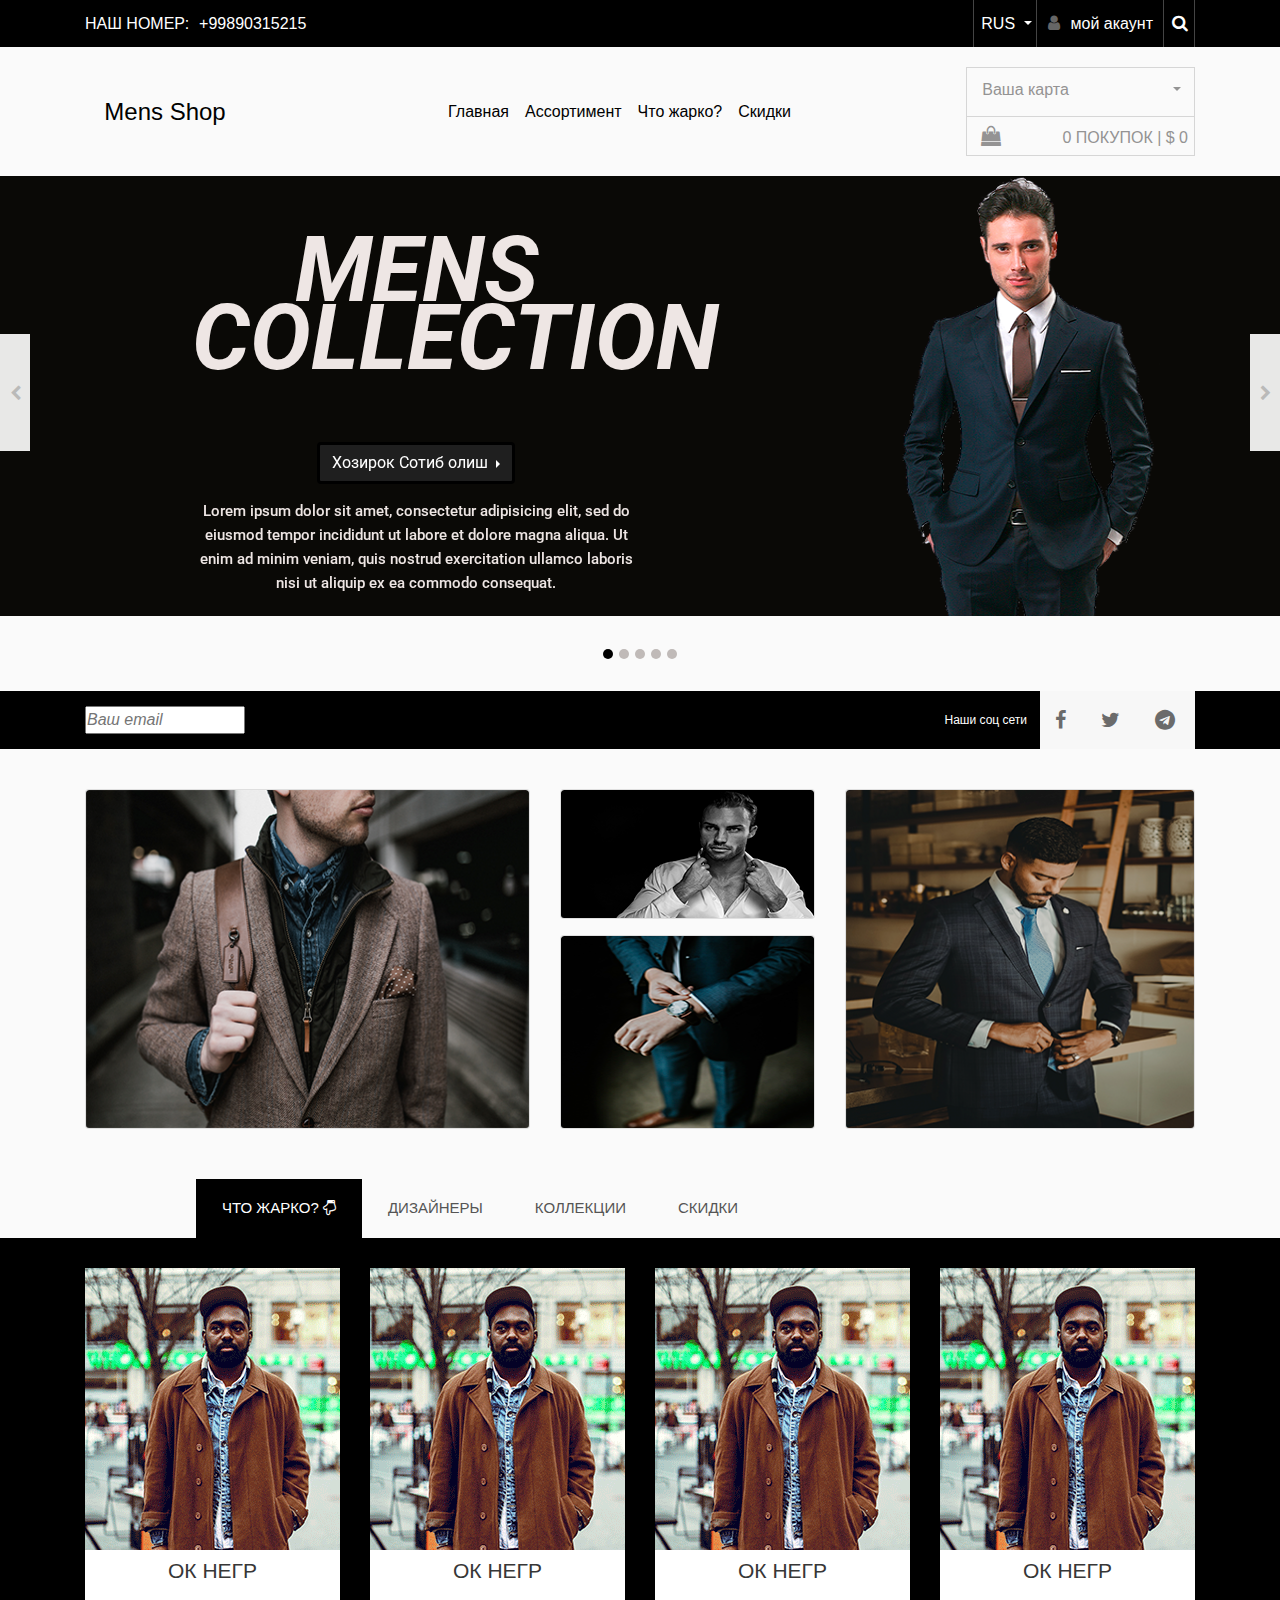
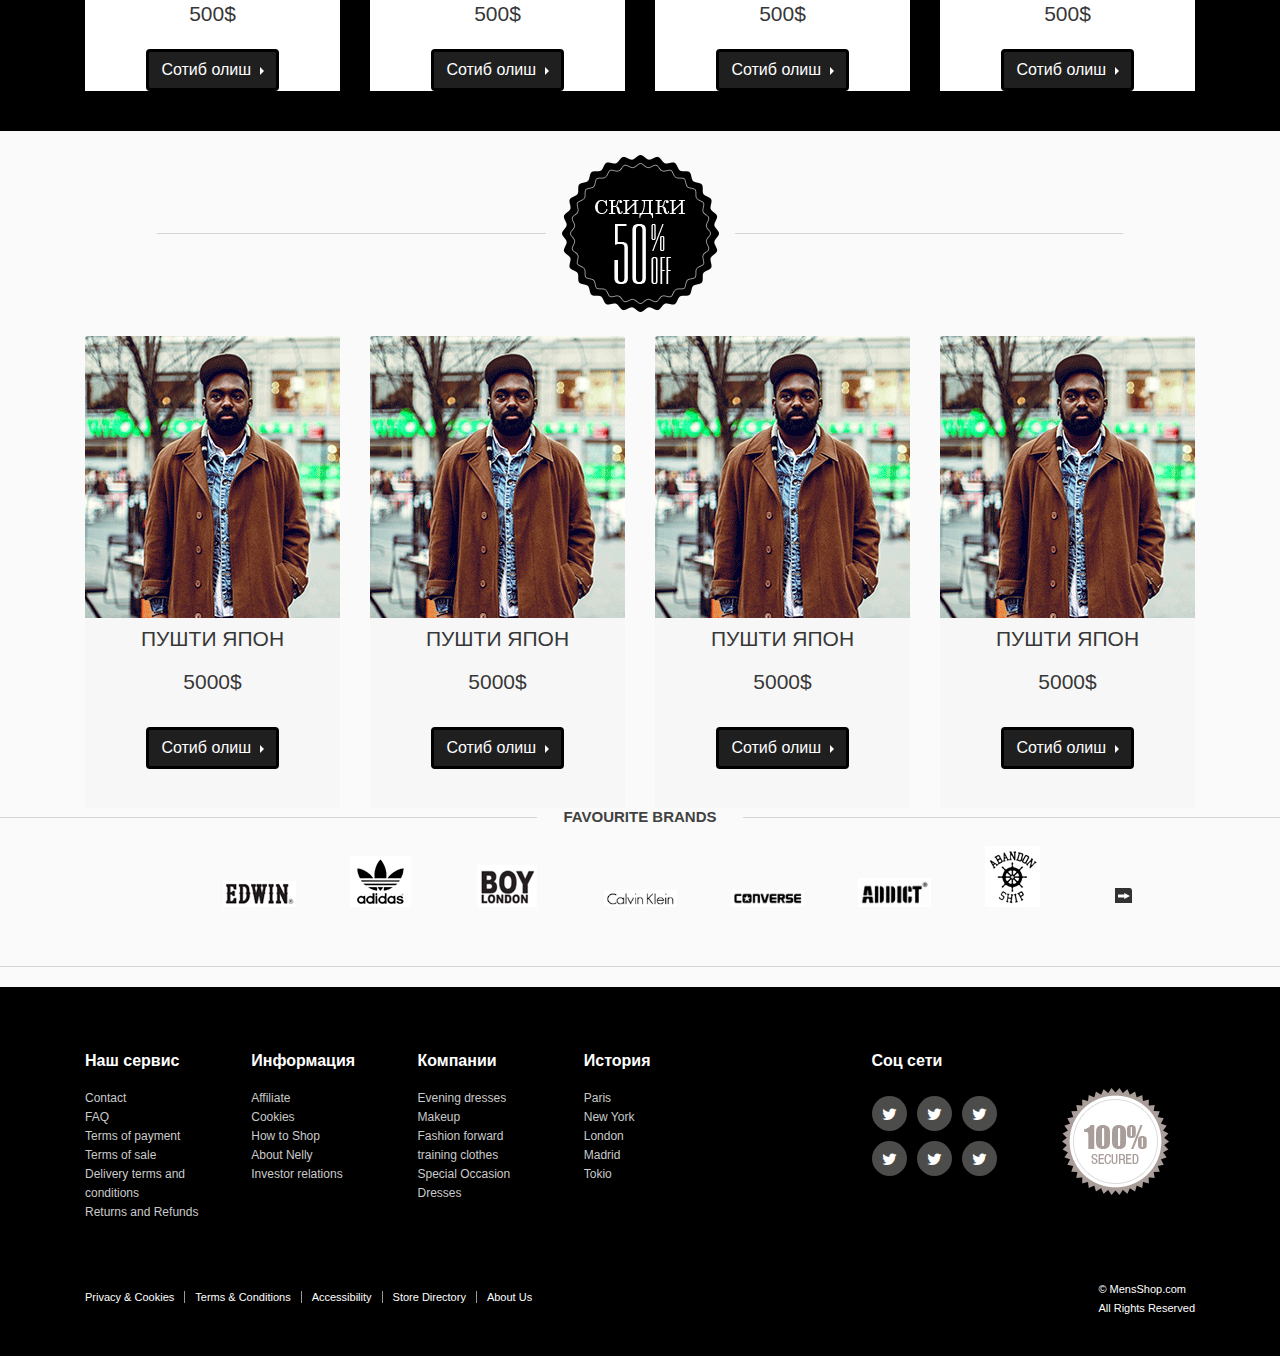
<file: index.html>
<!doctype html>
<html lang="en">

<head>
    <!-- Required meta tags -->
    <meta charset="utf-8">
    <meta name="viewport" content="width=device-width, initial-scale=1, shrink-to-fit=no">
    <!-- Bootstrap CSS -->
    <link rel="stylesheet" href="css/custom.css">
    <link rel="stylesheet" href="css/bootstrap.css">
    <link href="https://fonts.googleapis.com/css?family=Roboto:400,500,700i&display=swap&subset=cyrillic,cyrillic-ext"
    rel="stylesheet">
    <link rel="stylesheet" href="fonts/font-awesome.min.css">
    <link rel="stylesheet" href="css/style.css">
    <link rel="stylesheet" href="css/elastislide.css">
    <title>Man Shop</title>
</head>
<body>


    <!-- ========  HEADER _ STARTING  ======== -->

    <header>
        <div class="header_top">
            <div class="container">
                <div class="row justify-content-md-between justify-content-sm-center align-items-center">
                    <div class="col-12 col-md-auto sm_tel">
                        <p class="header_tel">наш номер:<a href="#!">+99890315215</a></p>
                    </div>
                    <div class="col-auto d-flex align-items-center">
                        <div class="dropdown">
                            <button class="btn dropdown-toggle" type="button" id="dropdownLang" data-toggle="dropdown"
                                aria-haspopup="true" aria-expanded="false">
                                RUS
                            </button>
                            <div class="dropdown-menu" aria-labelledby="dropdownLang">
                                <a class="dropdown-item" href="#">UZ</a>
                                <a class="dropdown-item" href="#">EN</a>
                            </div>
                        </div>
                        <a href="#!" class="header_user"><i class="fa fa-user"></i>мой акаунт</a>
                        <button class="header_search"><i class="fa fa-search"></i></button>
                    </div>
                </div>
            </div>
        </div>
        <div class="header_nav">
            <div class="container">
                <div class="row justify-content-lg-between align-items-center justify-content-center">
                    <div class="col-lg-2 text-center">
                        <a href="#" class="header_logo">Mens Shop</a>
                    </div>
                    <div class="col-lg-5 d-sm-none d-md-flex justify-content-lg-end justify-content-md-center">
                        <nav class="navbar navbar-expand-lg navbar-light">
                            <button class="navbar-toggler" type="button" data-toggle="collapse"
                                data-target="#navbarSupportedContent1" aria-controls="navbarSupportedContent1"
                                aria-expanded="false" aria-label="Toggle navigation">
                                <span class="navbar-toggler-icon"></span>
                            </button>
                            <div class="collapse navbar-collapse" id="navbarSupportedContent1">
                                <ul class="navbar-nav mr-auto">
                                    <li class="nav-item">
                                        <a class="nav-link" href="#">Главная</a>
                                    </li>
                                    <li class="nav-item">
                                        <a class="nav-link" href="#">Ассортимент</a>
                                    </li>
                                    <li class="nav-item">
                                        <a class="nav-link" href="#">Что жарко?</a>
                                    </li>
                                    <li class="nav-item">
                                        <a class="nav-link" href="#">Скидки</a>
                                    </li>
                                </ul>
                            </div>
                        </nav>
                    </div>
                    <div class="col-lg-3 col-md-6 col-sm-7 d-flex flex-column align-items-end">
                        <div class="dropdown d-sm-none d-md-block">
                            <button class="btn dropdown-toggle" type="button" id="dropdownMenuButton2"
                                data-toggle="dropdown" aria-haspopup="true" aria-expanded="false">
                                Ваша карта
                            </button>
                            <div class="dropdown-menu" aria-labelledby="dropdownMenuButton2">
                                <a class="dropdown-item" href="#">Viza</a>
                                <a class="dropdown-item" href="#">UzCart</a>
                                <a class="dropdown-item" href="#">XumoCart</a>
                            </div>
                        </div>
                        <button class="header_shop">
                            <i class="fa fa-shopping-bag"></i>
                            <span>0 ПОКУПОК | $ 0</span>
                        </button>
                    </div>
                    <div class="col-12 col-sm-7 d-sm-block d-md-none">
                        <nav class="navbar navbar-expand-lg navbar-light">
                            <a href="#!" class="nav_link">MENU</a>
                            <button class="navbar-toggler" type="button" data-toggle="collapse"
                                data-target="#navbarSupportedContent2" aria-controls="navbarSupportedContent2"
                                aria-expanded="false" aria-label="Toggle navigation">
                                <i class="fa fa-bars" aria-hidden="true"></i>
                            </button>
                            <div class="collapse navbar-collapse" id="navbarSupportedContent2">
                                <ul class="navbar-nav mr-auto">
                                    <li class="nav-item">
                                        <a class="nav-link" href="#">Главная</a>
                                    </li>
                                    <li class="nav-item">
                                        <a class="nav-link" href="#">Ассортимент</a>
                                    </li>
                                    <li class="nav-item">
                                        <a class="nav-link" href="#">Что жарко?</a>
                                    </li>
                                    <li class="nav-item">
                                        <a class="nav-link" href="#">Скидки</a>
                                    </li>
                                </ul>
                            </div>
                        </nav>
                    </div>
                </div>
            </div>
        </div>
        <div class="menu_slider">
            <div class="bd-example">
                <div id="carouselExampleCaptions1" class="carousel slide" data-ride="carousel">
                    <ol class="carousel-indicators">
                        <li data-target="#carouselExampleCaptions1" data-slide-to="0" class="active"></li>
                        <li data-target="#carouselExampleCaptions1" data-slide-to="1"></li>
                        <li data-target="#carouselExampleCaptions1" data-slide-to="2"></li>
                        <li data-target="#carouselExampleCaptions1" data-slide-to="3"></li>
                        <li data-target="#carouselExampleCaptions1" data-slide-to="4"></li>
                    </ol>
                    <div class="carousel-inner">
                        <div class="carousel-item active">
                            <img src="Images/man carousel.png" class="d-block w-100" alt="png">
                            <div class="carousel-caption d-none d-md-block">
                                <h1>mENS COLLECTION</h1>
                                <div class="btn-group dropright">
                                    <button type="button" class="btn dropdown-toggle" data-toggle="dropdown"
                                        aria-haspopup="true" aria-expanded="false">
                                        Хозирок Сотиб олиш
                                    </button>
                                </div>
                                <p>Lorem ipsum dolor sit amet, consectetur adipisicing elit, sed do eiusmod tempor
                                    incididunt ut labore et dolore magna aliqua. Ut enim ad minim veniam, quis nostrud
                                    exercitation ullamco laboris nisi ut aliquip ex ea commodo consequat.</p>
                            </div>
                        </div>
                        <div class="carousel-item">
                            <img src="Images/man carousel.png" class="d-block w-100" alt="png">
                            <div class="carousel-caption d-none d-md-block">
                                <h1>mENS COLLECTION</h1>
                                <div class="btn-group dropright">
                                    <button type="button" class="btn  dropdown-toggle" data-toggle="dropdown"
                                        aria-haspopup="true" aria-expanded="false">
                                        Хозирок Сотиб олиш
                                    </button>
                                </div>
                                <p>Lorem ipsum dolor sit amet, consectetur adipisicing elit, sed do eiusmod tempor
                                    incididunt ut labore et dolore magna aliqua. Ut enim ad minim veniam, quis nostrud
                                    exercitation ullamco laboris nisi ut aliquip ex ea commodo consequat.</p>
                            </div>
                        </div>
                        <div class="carousel-item">
                            <img src="Images/man carousel.png" class="d-block w-100" alt="png">
                            <div class="carousel-caption d-none d-md-block">
                                <h1>mENS COLLECTION</h1>
                                <div class="btn-group dropright">
                                    <button type="button" class="btn  dropdown-toggle" data-toggle="dropdown"
                                        aria-haspopup="true" aria-expanded="false">
                                        Хозирок Сотиб олиш
                                    </button>
                                </div>
                                <p>Lorem ipsum dolor sit amet, consectetur adipisicing elit, sed do eiusmod tempor
                                    incididunt ut labore et dolore magna aliqua. Ut enim ad minim veniam, quis nostrud
                                    exercitation ullamco laboris nisi ut aliquip ex ea commodo consequat.</p>
                            </div>
                        </div>
                        <div class="carousel-item">
                            <img src="Images/man carousel.png" class="d-block w-100" alt="png">
                            <div class="carousel-caption d-none d-md-block">
                                <h1>mENS COLLECTION</h1>
                                <div class="btn-group dropright">
                                    <button type="button" class="btn dropdown-toggle" data-toggle="dropdown"
                                        aria-haspopup="true" aria-expanded="false">
                                        Хозирок Сотиб олиш
                                    </button>
                                </div>
                                <p>Lorem ipsum dolor sit amet, consectetur adipisicing elit, sed do eiusmod tempor
                                    incididunt ut labore et dolore magna aliqua. Ut enim ad minim veniam, quis nostrud
                                    exercitation ullamco laboris nisi ut aliquip ex ea commodo consequat.</p>
                            </div>
                        </div>
                        <div class="carousel-item">
                            <img src="Images/man carousel.png" class="d-block w-100" alt="png">
                            <div class="carousel-caption d-none d-md-block">
                                <h1>mENS COLLECTION</h1>
                                <div class="btn-group dropright">
                                    <button type="button" class="btn dropdown-toggle" data-toggle="dropdown"
                                        aria-haspopup="true" aria-expanded="false">
                                        Хозирок Сотиб олиш
                                    </button>
                                </div>
                                <p>Lorem ipsum dolor sit amet, consectetur adipisicing elit, sed do eiusmod tempor
                                    incididunt ut labore et dolore magna aliqua. Ut enim ad minim veniam, quis nostrud
                                    exercitation ullamco laboris nisi ut aliquip ex ea commodo consequat.</p>
                            </div>
                        </div>
                    </div>
                    <a class="carousel-control-prev" href="#carouselExampleCaptions1" role="button" data-slide="prev">
                        <i class="fa fa-chevron-left"></i>
                        <span class="sr-only">Previous</span>
                    </a>
                    <a class="carousel-control-next" href="#carouselExampleCaptions1" role="button" data-slide="next">
                        <i class="fa fa-chevron-right"></i>
                        <span class="sr-only">Next</span>
                    </a>
                </div>
            </div>
        </div>
    </header>



    <!-- ========  MAIN _ STARTING  ======== -->

    <main>
        <div class="main_top">
            <div class="container">
                <div class="row justify-content-md-between  justify-content-center align-items-center">
                    <div class="col-lg-2 col-md-6 col-sm-7">
                        <input type="email" placeholder="Ваш email" class="main_email">
                    </div>
                    <div class="col-lg-auto col-md-6 col-sm-7 d-flex align-items-center justify-content-center justify-content-md-end">
                        <p>Наши соц сети</p>
                        <ul>
                            <li><a href="#"> <i class="fa fa-facebook"></i> </a></li>
                            <li><a href="#"> <i class="fa fa-twitter"></i> </a></li>
                            <li><a href="#"> <i class="fa fa-telegram"></i> </a></li>
                        </ul>
                    </div>
                </div>
            </div>
        </div>

        <div class="main_brand">
            <div class="container">
                <div class="row justify-content-center">
                    <div class="col-lg-5 col-md-7">
                        <div class="card">
                            <img src="Images/Item1.png" class="card-img-top" alt="">
                        </div>
                    </div>
                    <div class="col-lg-3 col-md-6">
                        <div class="card">
                            <img src="Images/item2.png" class="card-img-top" alt="">
                        </div>
                        <div class="card watch">
                            <img src="Images/item3.png" class="card-img-top" alt="">
                        </div>
                    </div>
                    <div class="col-lg-4 col-md-6 align-self-center">
                        <div class="card">
                            <img src="Images/item4.png" class="card-img-top" alt="">
                        </div>
                    </div>
                </div>
            </div>
        </div>

        <div class="catalog_price">
            <!-- List group -->
            <div class="container sm_pm">
                <div class="list-group" id="myList" role="tablist">
                    <a class="list-group-item list-group-item-action active" data-toggle="list" href="#home"
                        role="tab">Что жарко? <i class="fa fa-hand-o-down"aria-hidden="true" ></i></a>
                    <a class="list-group-item list-group-item-action d-sm-none d-md-block" data-toggle="list" href="#profile"
                        role="tab">Дизайнеры</a>
                    <a class="list-group-item list-group-item-action d-sm-none d-md-block" data-toggle="list" href="#messages"
                        role="tab">коллекции</a>
                    <a class="list-group-item list-group-item-action d-sm-none d-md-block" data-toggle="list" href="#settings"
                        role="tab">скидки</a>
                </div>
            </div>

            <!-- Tab panes -->
            <div class="tab-content">
                <div class="tab-pane active" id="home" role="tabpanel">
                <div class="container">
                        <div class="row">
                            <div class="col-lg-3  col-sm-6">
                                <div class="card">
                                    <img src="Images/tab.png" class="card-img-top" alt="png">
                                    <div class="card-body">
                                        <h5 class="card-title">Ок Негр</h5>
                                        <span>500$</span>
                                        <!-- Default dropright button -->
                                        <div class="btn-group dropright">
                                            <button type="button" class="btn dropdown-toggle"
                                                data-toggle="dropdown" aria-haspopup="true" aria-expanded="false">
                                                Сотиб олиш
                                            </button>
                                        </div>
                                    </div>
                                </div>
                            </div>
                            <div class="col-lg-3  col-sm-6">
                                <div class="card">
                                    <img src="Images/tab.png" class="card-img-top" alt="png">
                                    <div class="card-body">
                                        <h5 class="card-title">Ок Негр</h5>
                                        <span>500$</span>
                                        <!-- Default dropright button -->
                                        <div class="btn-group dropright">
                                            <button type="button" class="btn dropdown-toggle"
                                                data-toggle="dropdown" aria-haspopup="true" aria-expanded="false">
                                                Сотиб олиш
                                            </button>
                                        </div>
                                    </div>
                                </div>
                            </div>
                            <div class="col-lg-3 col-md-6 d-none d-md-block mt-3 mt-lg-0">
                                <div class="card">
                                    <img src="Images/tab.png" class="card-img-top" alt="png">
                                    <div class="card-body">
                                        <h5 class="card-title">Ок Негр</h5>
                                        <span>500$</span>
                                        <!-- Default dropright button -->
                                        <div class="btn-group dropright">
                                            <button type="button" class="btn dropdown-toggle"
                                                data-toggle="dropdown" aria-haspopup="true" aria-expanded="false">
                                                Сотиб олиш
                                            </button>
                                        </div>
                                    </div>
                                </div>
                            </div>
                            <div class="col-lg-3 col-md-6 d-none d-md-block mt-3 mt-lg-0">
                                <div class="card">
                                    <img src="Images/tab.png" class="card-img-top" alt="png">
                                    <div class="card-body">
                                        <h5 class="card-title">Ок Негр</h5>
                                        <span>500$</span>
                                        <!-- Default dropright button -->
                                        <div class="btn-group dropright">
                                            <button type="button" class="btn dropdown-toggle"
                                                data-toggle="dropdown" aria-haspopup="true" aria-expanded="false">
                                                Сотиб олиш
                                            </button>
                                        </div>
                                    </div>
                                </div>
                            </div>
                        </div>
                    </div>
                </div>
                <div class="tab-pane" id="profile" role="tabpanel">
               <div class="container">
                        <div class="row">
                            <div class="col-lg-3">
                                <div class="card">
                                    <img src="Images/tab.png" class="card-img-top" alt="png">
                                    <div class="card-body">
                                        <h5 class="card-title">Ок Негр</h5>
                                        <span>500$</span>
                                        <!-- Default dropright button -->
                                        <div class="btn-group dropright">
                                            <button type="button" class="btn dropdown-toggle"
                                                data-toggle="dropdown" aria-haspopup="true" aria-expanded="false">
                                                Сотиб олиш
                                            </button>
                                        </div>
                                    </div>
                                </div>
                            </div>
                            <div class="col-lg-3">
                                <div class="card">
                                    <img src="Images/tab.png" class="card-img-top" alt="png">
                                    <div class="card-body">
                                        <h5 class="card-title">Ок Негр</h5>
                                        <span>500$</span>
                                        <!-- Default dropright button -->
                                        <div class="btn-group dropright">
                                            <button type="button" class="btn dropdown-toggle"
                                                data-toggle="dropdown" aria-haspopup="true" aria-expanded="false">
                                                Сотиб олиш
                                            </button>
                                        </div>
                                    </div>
                                </div>
                            </div>
                            <div class="col-lg-3">
                                <div class="card">
                                    <img src="Images/tab.png" class="card-img-top" alt="png">
                                    <div class="card-body">
                                        <h5 class="card-title">Ок Негр</h5>
                                        <span>500$</span>
                                        <!-- Default dropright button -->
                                        <div class="btn-group dropright">
                                            <button type="button" class="btn dropdown-toggle"
                                                data-toggle="dropdown" aria-haspopup="true" aria-expanded="false">
                                                Сотиб олиш
                                            </button>
                                        </div>
                                    </div>
                                </div>
                            </div>
                            <div class="col-lg-3">
                                <div class="card">
                                    <img src="Images/tab.png" class="card-img-top" alt="png">
                                    <div class="card-body">
                                        <h5 class="card-title">Ок Негр</h5>
                                        <span>500$</span>
                                        <!-- Default dropright button -->
                                        <div class="btn-group dropright">
                                            <button type="button" class="btn dropdown-toggle"
                                                data-toggle="dropdown" aria-haspopup="true" aria-expanded="false">
                                                Сотиб олиш
                                            </button>
                                        </div>
                                    </div>
                                </div>
                            </div>
                        </div>
                    </div>
                </div>
                <div class="tab-pane" id="messages" role="tabpanel">
               <div class="container">
                        <div class="row">
                            <div class="col-lg-3">
                                <div class="card">
                                    <img src="Images/tab.png" class="card-img-top" alt="png">
                                    <div class="card-body">
                                        <h5 class="card-title">Ок Негр</h5>
                                        <span>500$</span>
                                        <!-- Default dropright button -->
                                        <div class="btn-group dropright">
                                            <button type="button" class="btn dropdown-toggle"
                                                data-toggle="dropdown" aria-haspopup="true" aria-expanded="false">
                                                Сотиб олиш
                                            </button>
                                        </div>
                                    </div>
                                </div>
                            </div>
                            <div class="col-lg-3">
                                <div class="card">
                                    <img src="Images/tab.png" class="card-img-top" alt="png">
                                    <div class="card-body">
                                        <h5 class="card-title">Ок Негр</h5>
                                        <span>500$</span>
                                        <!-- Default dropright button -->
                                        <div class="btn-group dropright">
                                            <button type="button" class="btn dropdown-toggle"
                                                data-toggle="dropdown" aria-haspopup="true" aria-expanded="false">
                                                Сотиб олиш
                                            </button>
                                        </div>
                                    </div>
                                </div>
                            </div>
                            <div class="col-lg-3">
                                <div class="card">
                                    <img src="Images/tab.png" class="card-img-top" alt="png">
                                    <div class="card-body">
                                        <h5 class="card-title">Ок Негр</h5>
                                        <span>500$</span>
                                        <!-- Default dropright button -->
                                        <div class="btn-group dropright">
                                            <button type="button" class="btn dropdown-toggle"
                                                data-toggle="dropdown" aria-haspopup="true" aria-expanded="false">
                                                Сотиб олиш
                                            </button>
                                        </div>
                                    </div>
                                </div>
                            </div>
                            <div class="col-lg-3">
                                <div class="card">
                                    <img src="Images/tab.png" class="card-img-top" alt="png">
                                    <div class="card-body">
                                        <h5 class="card-title">Ок Негр</h5>
                                        <span>500$</span>
                                        <!-- Default dropright button -->
                                        <div class="btn-group dropright">
                                            <button type="button" class="btn dropdown-toggle"
                                                data-toggle="dropdown" aria-haspopup="true" aria-expanded="false">
                                                Сотиб олиш
                                            </button>
                                        </div>
                                    </div>
                                </div>
                            </div>
                        </div>
                    </div>
                </div>
                <div class="tab-pane" id="settings" role="tabpanel">
                     <div class="container">
                        <div class="row">
                            <div class="col-lg-3">
                                <div class="card">
                                    <img src="Images/tab.png" class="card-img-top" alt="png">
                                    <div class="card-body">
                                        <h5 class="card-title">Ок Негр</h5>
                                        <span>500$</span>
                                        <!-- Default dropright button -->
                                        <div class="btn-group dropright">
                                            <button type="button" class="btn dropdown-toggle"
                                                data-toggle="dropdown" aria-haspopup="true" aria-expanded="false">
                                                Сотиб олиш
                                            </button>
                                        </div>
                                    </div>
                                </div>
                            </div>
                            <div class="col-lg-3">
                                <div class="card">
                                    <img src="Images/tab.png" class="card-img-top" alt="png">
                                    <div class="card-body">
                                        <h5 class="card-title">Ок Негр</h5>
                                        <span>500$</span>
                                        <!-- Default dropright button -->
                                        <div class="btn-group dropright">
                                            <button type="button" class="btn dropdown-toggle"
                                                data-toggle="dropdown" aria-haspopup="true" aria-expanded="false">
                                                Сотиб олиш
                                            </button>
                                        </div>
                                    </div>
                                </div>
                            </div>
                            <div class="col-lg-3">
                                <div class="card">
                                    <img src="Images/tab.png" class="card-img-top" alt="png">
                                    <div class="card-body">
                                        <h5 class="card-title">Ок Негр</h5>
                                        <span>500$</span>
                                        <!-- Default dropright button -->
                                        <div class="btn-group dropright">
                                            <button type="button" class="btn dropdown-toggle"
                                                data-toggle="dropdown" aria-haspopup="true" aria-expanded="false">
                                                Сотиб олиш
                                            </button>
                                        </div>
                                    </div>
                                </div>
                            </div>
                            <div class="col-lg-3">
                                <div class="card">
                                    <img src="Images/tab.png" class="card-img-top" alt="png">
                                    <div class="card-body">
                                        <h5 class="card-title">Ок Негр</h5>
                                        <span>500$</span>
                                        <!-- Default dropright button -->
                                        <div class="btn-group dropright">
                                            <button type="button" class="btn dropdown-toggle"
                                                data-toggle="dropdown" aria-haspopup="true" aria-expanded="false">
                                                Сотиб олиш
                                            </button>
                                        </div>
                                    </div>
                                </div>
                            </div>
                        </div>
                    </div>
                </div>
            </div>
        </div>

    </main>



    <!-- ======== section_STARTING ======== -->

    <section class="sale_off">
        <div class="container">
            <div class="sale">
                <a href="#!" class="sale_link"><img src="Images/sale.png" alt="sale"></a>
            </div>
            <div class="row">
                <div class="col-lg-3 col-md-6 col-sm-6 ">
                    <div class="card">
                        <img src="Images/tab.png" class="card-img-top" alt="png">
                        <div class="card-body">
                            <h5 class="card-title">Пушти япон</h5>
                            <span>5000$</span>
                            <!-- Default dropright button -->
                            <div class="btn-group dropright">
                                <button type="button" class="btn dropdown-toggle"
                                    data-toggle="dropdown" aria-haspopup="true" aria-expanded="false">
                                    Сотиб олиш
                                </button>
                            </div>
                        </div>
                    </div>
                </div>
                <div class="col-lg-3 col-md-6 col-sm-6 ">
                    <div class="card">
                        <img src="Images/tab.png" class="card-img-top" alt="png">
                        <div class="card-body">
                            <h5 class="card-title">Пушти япон</h5>
                            <span>5000$</span>
                            <!-- Default dropright button -->
                            <div class="btn-group dropright">
                                <button type="button" class="btn dropdown-toggle"
                                    data-toggle="dropdown" aria-haspopup="true" aria-expanded="false">
                                    Сотиб олиш
                                </button>
                            </div>
                        </div>
                    </div>
                </div>
                <div class="col-lg-3 col-md-6 d-none d-md-block  mt-3 mt-lg-0">
                    <div class="card">
                        <img src="Images/tab.png" class="card-img-top" alt="png">
                        <div class="card-body">
                            <h5 class="card-title">Пушти япон</h5>
                            <span>5000$</span>
                            <!-- Default dropright button -->
                            <div class="btn-group dropright">
                                <button type="button" class="btn dropdown-toggle"
                                    data-toggle="dropdown" aria-haspopup="true" aria-expanded="false">
                                    Сотиб олиш
                                </button>
                            </div>
                        </div>
                    </div>
                </div>
                <div class="col-lg-3 col-md-6 d-none d-md-block mt-3 mt-lg-0">
                    <div class="card">
                        <img src="Images/tab.png" class="card-img-top" alt="png">
                        <div class="card-body">
                            <h5 class="card-title">Пушти япон</h5>
                            <span>5000$</span>
                            <!-- Default dropright button -->
                            <div class="btn-group dropright">
                                <button type="button" class="btn dropdown-toggle"
                                    data-toggle="dropdown" aria-haspopup="true" aria-expanded="false">
                                    Сотиб олиш
                                </button>
                            </div>
                        </div>
                    </div>
                </div>
            </div>


        </div>
        <div class="brands">
             <div class="brands_title">
                 <h3><span>favourite brands</span></h3>
             </div>   
             <div class="bottom_slider">
                 <div class="container">
                    <ul id="carousel" class="elastislide-list">
                        <li><a href="#!"><img src="Images/Layer 1.png" alt="png"></a></li>
                        <li><a href="#!"><img src="Images/Layer 2.png" alt="png"></a></li>
                        <li><a href="#!"><img src="Images/Layer 3.png" alt="png"></a></li>
                        <li><a href="#!"><img src="Images/Layer 4.png" alt="png"></a></li>
                        <li><a href="#!"><img src="Images/Layer 5.png" alt="png"></a></li>
                        <li><a href="#!"><img src="Images/Layer 6.png" alt="png"></a></li>
                        <li><a href="#!"><img src="Images/Layer 7.png" alt="png"></a></li>
                        <li><a href="#!"><img src="Images/Layer 1.png" alt="png"></a></li>
                        <li><a href="#!"><img src="Images/Layer 2.png" alt="png"></a></li>
                        <li><a href="#!"><img src="Images/Layer 3.png" alt="png"></a></li>
                        <li><a href="#!"><img src="Images/Layer 4.png" alt="png"></a></li>
                        <li><a href="#!"><img src="Images/Layer 5.png" alt="png"></a></li>
                        <li><a href="#!"><img src="Images/Layer 6.png" alt="png"></a></li>
                        <li><a href="#!"><img src="Images/Layer 7.png" alt="png"></a></li>
                        <li><a href="#!"><img src="Images/Layer 1.png" alt="png"></a></li>
                        <li><a href="#!"><img src="Images/Layer 2.png" alt="png"></a></li>
                        <li><a href="#!"><img src="Images/Layer 3.png" alt="png"></a></li>
                        <li><a href="#!"><img src="Images/Layer 4.png" alt="png"></a></li>
                        <li><a href="#!"><img src="Images/Layer 5.png" alt="png"></a></li>
                        <li><a href="#!"><img src="Images/Layer 6.png" alt="png"></a></li>
                        <li><a href="#!"><img src="Images/Layer 7.png" alt="png"></a></li>
                        <li><a href="#!"><img src="Images/Layer 1.png" alt="png"></a></li>
                        <li><a href="#!"><img src="Images/Layer 2.png" alt="png"></a></li>
                        <li><a href="#!"><img src="Images/Layer 3.png" alt="png"></a></li>
                        <li><a href="#!"><img src="Images/Layer 4.png" alt="png"></a></li>
                        <li><a href="#!"><img src="Images/Layer 5.png" alt="png"></a></li>
                        <li><a href="#!"><img src="Images/Layer 6.png" alt="png"></a></li>
                        <li><a href="#!"><img src="Images/Layer 7.png" alt="png"></a></li>
                    </ul>
                 </div>
             </div>
        </div>
    </section>


    <!-- ===========   FOOTER_STARTING   ============ -->
    <footer>
        <div class="footer_top">
            <div class="container">
                <div class="row justify-content-between">
                    <div class="col-lg-7">
                        <div class="row justify-content-between">
                            <div class="col-auto col-lg-3">
                                <div class="info">
                                    <h3>Наш сервис</h3>
                                    <ul>
                                        <li><a href="#!">Contact</a></li>
                                        <li><a href="#!">FAQ</a></li>
                                        <li><a href="#!">Terms of payment</a></li>
                                        <li><a href="#!">Terms of sale</a></li>
                                        <li><a href="#!">Delivery terms and conditions</a></li>
                                        <li><a href="#!">Returns and Refunds</a></li>
                                    </ul>
                                </div>
                            </div>
                            <div class="col-auto col-lg-3">
                                <div class="info">
                                    <h3>Информация</h3>
                                    <ul>
                                        <li><a href="#!">Affiliate</a></li>
                                        <li><a href="#!">Cookies</a></li>
                                        <li><a href="#!">How to Shop</a></li>
                                        <li><a href="#!">About Nelly</a></li>
                                        <li><a href="#!">Investor relations</a></li>
                                    </ul>
                                </div>
                            </div>
                            <div class="col-auto col-lg-3">
                                <div class="info">
                                    <h3>Компании</h3>
                                    <ul>
                                        <li><a href="#!">Evening dresses</a></li>
                                        <li><a href="#!">Makeup</a></li>
                                        <li><a href="#!">Fashion forward</a></li>
                                        <li><a href="#!">training clothes</a></li>
                                        <li><a href="#!">Special Occasion Dresses</a></li>
                                    </ul>
                                </div>
                            </div>
                            <div class="col-auto col-lg-3">
                                <div class="info">
                                    <h3>История</h3>
                                    <ul>
                                        <li><a href="#!">Paris</a></li>
                                        <li><a href="#!">New York</a></li>
                                        <li><a href="#!">London</a></li>
                                        <li><a href="#!">Madrid</a></li>
                                        <li><a href="#!">Tokio</a></li>
                                    </ul>
                                </div>
                            </div>
                        </div>
                    </div>
                    <div class="col-lg-4 d-flex justify-content-center">
                        <div class="social">
                            <h3>Соц сети</h3>
                            <div class="social_icons d-flex align-items-center">
                                <div class="icons">
                                    <ul class="d-flex list-unstyled m-0">
                                        <li><a href="#!"> <i class="fa fa-twitter"></i></a></li>
                                        <li><a href="#!"> <i class="fa fa-twitter"></i></a></li>
                                        <li><a href="#!"> <i class="fa fa-twitter"></i></a></li>
                                    </ul>
                                    <ul class="d-flex list-unstyled m-0">
                                        <li><a href="#!"> <i class="fa fa-twitter"></i></a></li>
                                        <li><a href="#!"> <i class="fa fa-twitter"></i></a></li>
                                        <li><a href="#!"> <i class="fa fa-twitter"></i></a></li>
                                    </ul>
                                </div>
                                <div class="secturit_img">
                                    <img src="Images/secured.png" alt="png">
                                </div>
                            </div>
                        </div>
                    </div>
                </div>
            </div>
        </div>
        <div class="footer_bottom">
            <div class="container">
                <div class="row justify-content-between align-items-center">
                    <div class="col-auto">
                        <ul class="d-flex list-unstyled">
                            <li><a href="#!">Privacy & Cookies</a></li>
                            <li><a href="#!">Terms & Conditions</a></li>
                            <li><a href="#!">Accessibility</a></li>
                            <li><a href="#!">Store Directory</a></li>
                            <li><a href="#!">About Us</a></li>
                        </ul>
                    </div>
                    <div class="col-auto">
                        <div class="adress">
                            <a href="#!">© MensShop.com</a>
                            <p>All Rights Reserved</p>
                        </div>
                    </div>
                </div>
            </div>
        </div>
    </footer>






    <!-- Optional JavaScript -->
    <!-- jQuery first, then Popper.js, then Bootstrap JS -->
    <script src="js/modernizr.custom.17475.js"></script>
    <script src="js/jequrey.min.js"></script>
    <script src="js/popper.min.js"></script>
    <script src="js/jquery.elastislide.js"></script>
    <!-- <script src="js/bootstrap.min.js"></script> -->
    <script src="js/jumanaz.js"></script>
</body>

</html>
</file>
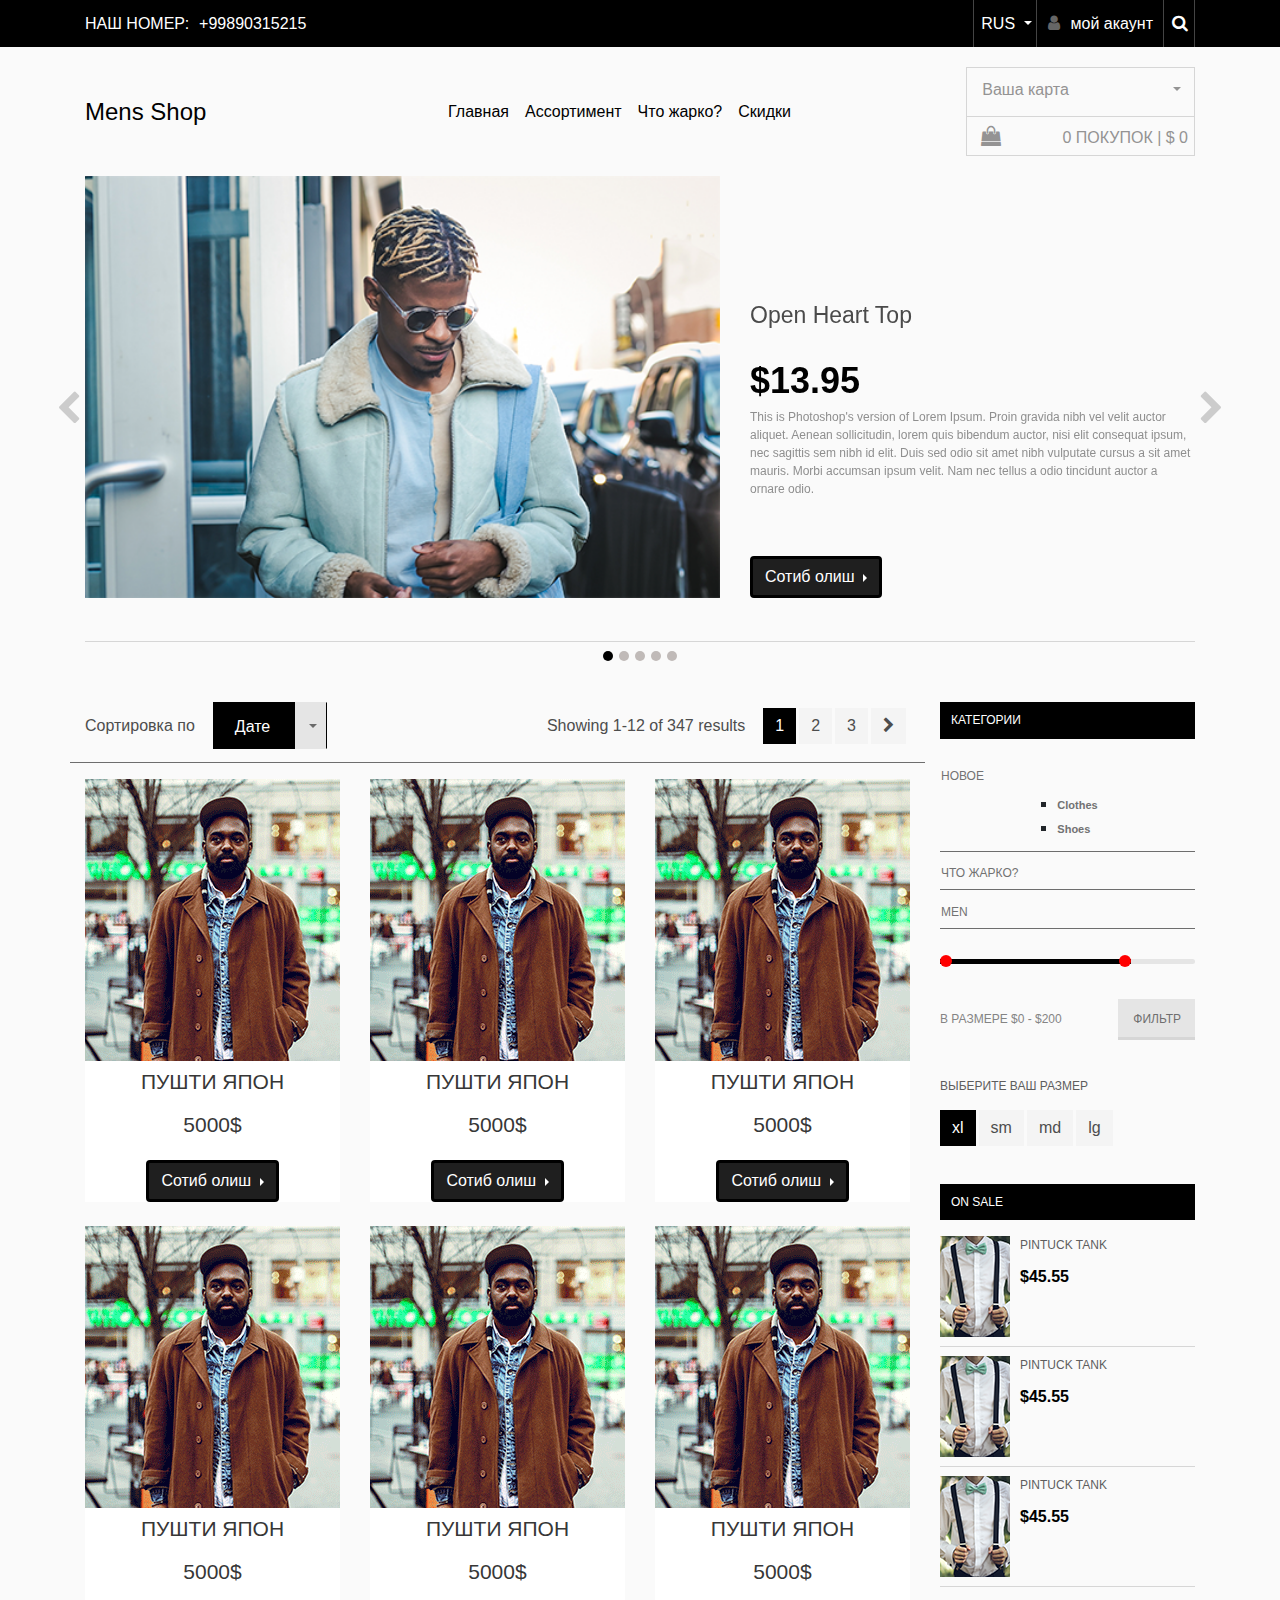
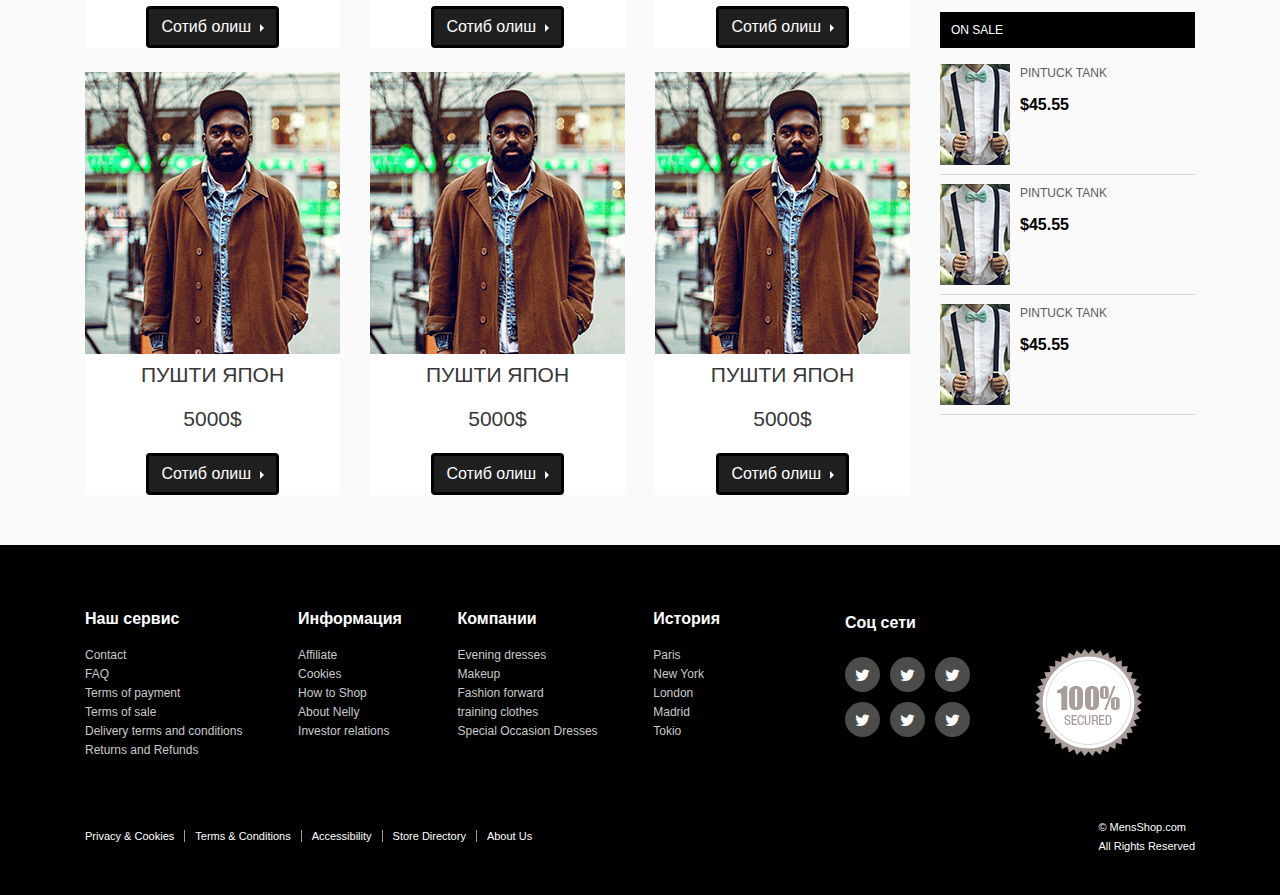
<file: product.html>
<!doctype html>
<html lang="en">

<head>
    <!-- Required meta tags -->
    <meta charset="utf-8">
    <meta name="viewport" content="width=device-width, initial-scale=1, shrink-to-fit=no">
    <!-- Bootstrap CSS -->
    <link rel="stylesheet" href="css/bootstrap.css">
    <link href="https://fonts.googleapis.com/css?family=Roboto:400,500,700i&display=swap&subset=cyrillic,cyrillic-ext"
        rel="stylesheet">
    <link rel="stylesheet" href="fonts/font-awesome.min.css">
    <link rel="stylesheet" href="css/style.css">
    <title>product_shop</title>
</head>

<body>

    <!-- ++++ HEADER_START ++++++ -->
    <header>
        <div class="header_top">
            <div class="container">
                <div class="row justify-content-between align-items-center">
                    <div class="col-auto">
                        <p class="header_tel">наш номер:<a href="#!">+99890315215</a></p>
                    </div>
                    <div class="col-auto d-flex align-items-center">
                        <div class="dropdown">
                            <button class="btn dropdown-toggle" type="button" id="dropdownLang" data-toggle="dropdown"
                                aria-haspopup="true" aria-expanded="false">
                                RUS
                            </button>
                            <div class="dropdown-menu" aria-labelledby="dropdownLang">
                                <a class="dropdown-item" href="#">UZ</a>
                                <a class="dropdown-item" href="#">EN</a>
                            </div>
                        </div>
                        <a href="#!" class="header_user"><i class="fa fa-user"></i>мой акаунт</a>
                        <button class="header_search"><i class="fa fa-search"></i></button>
                    </div>
                </div>
            </div>
        </div>
        <div class="header_nav">
            <div class="container">
                <div class="row justify-content-between align-items-center">
                    <div class="col-lg-2">
                        <a href="#" class="header_logo">Mens Shop</a>
                    </div>
                    <div class="col-lg-5 d-flex justify-content-end">
                        <nav class="navbar navbar-expand-lg">
                            <button class="navbar-toggler" type="button" data-toggle="collapse"
                                data-target="#navbarSupportedContent1" aria-controls="navbarSupportedContent1"
                                aria-expanded="false" aria-label="Toggle navigation">
                                <span class="navbar-toggler-icon"></span>
                            </button>
                            <div class="collapse navbar-collapse" id="navbarSupportedContent1">
                                <ul class="navbar-nav mr-auto">
                                    <li class="nav-item">
                                        <a class="nav-link" href="#">Главная</a>
                                    </li>
                                    <li class="nav-item">
                                        <a class="nav-link" href="#">Ассортимент</a>
                                    </li>
                                    <li class="nav-item">
                                        <a class="nav-link" href="#">Что жарко?</a>
                                    </li>
                                    <li class="nav-item">
                                        <a class="nav-link" href="#">Скидки</a>
                                    </li>
                                </ul>
                            </div>
                        </nav>
                    </div>
                    <div class="col-lg-3 d-flex flex-column align-items-end">
                        <div class="dropdown">
                            <button class="btn dropdown-toggle" type="button" id="dropdownMenuButton2"
                                data-toggle="dropdown" aria-haspopup="true" aria-expanded="false">
                                Ваша карта
                            </button>
                            <div class="dropdown-menu" aria-labelledby="dropdownMenuButton2">
                                <a class="dropdown-item" href="#">Viza</a>
                                <a class="dropdown-item" href="#">UzCart</a>
                                <a class="dropdown-item" href="#">XumoCart</a>
                            </div>
                        </div>
                        <button class="header_shop">
                            <i class="fa fa-shopping-bag"></i>
                            <span>0 ПОКУПОК | $ 0</span>
                        </button>
                    </div>
                </div>
            </div>
        </div>
        <div class="product_slider">
            <div class="container">
                <div id="carouselExampleIndicators" class="carousel slide" data-ride="carousel">
                    <ol class="carousel-indicators">
                        <li data-target="#carouselExampleIndicators" data-slide-to="0" class="active"></li>
                        <li data-target="#carouselExampleIndicators" data-slide-to="1"></li>
                        <li data-target="#carouselExampleIndicators" data-slide-to="2"></li>
                        <li data-target="#carouselExampleIndicators" data-slide-to="3"></li>
                        <li data-target="#carouselExampleIndicators" data-slide-to="4"></li>
                    </ol>
                    <div class="carousel-inner">
                        <div class="carousel-item active">
                            <div class="row">
                                <div class="col-lg-7">
                                    <div class="carousel_img">
                                        <img src="Images/slider_2.png" alt="png">
                                    </div>
                                </div>
                                <div class="col-lg-5 d-flex flex-column justify-content-end">
                                    <div class="carousel_price">
                                        <h3>Open Heart Top</h3>
                                        <span>$13.95</span>
                                        <p>This is Photoshop's version of Lorem Ipsum. Proin gravida nibh vel velit
                                            auctor aliquet. Aenean sollicitudin, lorem quis bibendum auctor, nisi elit
                                            consequat ipsum, nec sagittis sem nibh id elit. Duis sed odio sit amet nibh
                                            vulputate cursus a sit amet mauris. Morbi accumsan ipsum velit. Nam nec
                                            tellus a odio tincidunt auctor a ornare odio. </p>
                                        <div class="btn-group dropright">
                                            <button type="button" class="btn dropdown-toggle" data-toggle="dropdown"
                                                aria-haspopup="true" aria-expanded="false">
                                                Сотиб олиш
                                            </button>
                                        </div>
                                    </div>
                                </div>
                            </div>
                        </div>
                        <div class="carousel-item">
                            <div class="row">
                                <div class="col-lg-7">
                                    <div class="carousel_img">
                                        <img src="Images/slider_2.png" alt="png">
                                    </div>
                                </div>
                                <div class="col-lg-5 d-flex flex-column justify-content-end">
                                    <div class="carousel_price">
                                        <h3>Open Heart Top</h3>
                                        <span>$13.95</span>
                                        <p>This is Photoshop's version of Lorem Ipsum. Proin gravida nibh vel velit
                                            auctor aliquet. Aenean sollicitudin, lorem quis bibendum auctor, nisi elit
                                            consequat ipsum, nec sagittis sem nibh id elit. Duis sed odio sit amet nibh
                                            vulputate cursus a sit amet mauris. Morbi accumsan ipsum velit. Nam nec
                                            tellus a odio tincidunt auctor a ornare odio. </p>
                                        <div class="btn-group dropright">
                                            <button type="button" class="btn dropdown-toggle" data-toggle="dropdown"
                                                aria-haspopup="true" aria-expanded="false">
                                                Сотиб олиш
                                            </button>
                                        </div>
                                    </div>
                                </div>
                            </div>
                        </div>
                        <div class="carousel-item">
                            <div class="row">
                                <div class="col-lg-7">
                                    <div class="carousel_img">
                                        <img src="Images/slider_2.png" alt="png">
                                    </div>
                                </div>
                                <div class="col-lg-5 d-flex flex-column justify-content-end">
                                    <div class="carousel_price">
                                        <h3>Open Heart Top</h3>
                                        <span>$13.95</span>
                                        <p>This is Photoshop's version of Lorem Ipsum. Proin gravida nibh vel velit
                                            auctor aliquet. Aenean sollicitudin, lorem quis bibendum auctor, nisi elit
                                            consequat ipsum, nec sagittis sem nibh id elit. Duis sed odio sit amet nibh
                                            vulputate cursus a sit amet mauris. Morbi accumsan ipsum velit. Nam nec
                                            tellus a odio tincidunt auctor a ornare odio. </p>
                                        <div class="btn-group dropright">
                                            <button type="button" class="btn dropdown-toggle" data-toggle="dropdown"
                                                aria-haspopup="true" aria-expanded="false">
                                                Сотиб олиш
                                            </button>
                                        </div>
                                    </div>
                                </div>
                            </div>
                        </div>
                        <div class="carousel-item">
                            <div class="row">
                                <div class="col-lg-7">
                                    <div class="carousel_img">
                                        <img src="Images/slider_2.png" alt="png">
                                    </div>
                                </div>
                                <div class="col-lg-5 d-flex flex-column justify-content-end">
                                    <div class="carousel_price">
                                        <h3>Open Heart Top</h3>
                                        <span>$13.95</span>
                                        <p>This is Photoshop's version of Lorem Ipsum. Proin gravida nibh vel velit
                                            auctor aliquet. Aenean sollicitudin, lorem quis bibendum auctor, nisi elit
                                            consequat ipsum, nec sagittis sem nibh id elit. Duis sed odio sit amet nibh
                                            vulputate cursus a sit amet mauris. Morbi accumsan ipsum velit. Nam nec
                                            tellus a odio tincidunt auctor a ornare odio. </p>
                                        <div class="btn-group dropright">
                                            <button type="button" class="btn dropdown-toggle" data-toggle="dropdown"
                                                aria-haspopup="true" aria-expanded="false">
                                                Сотиб олиш
                                            </button>
                                        </div>
                                    </div>
                                </div>
                            </div>
                        </div>
                        <div class="carousel-item">
                            <div class="row">
                                <div class="col-lg-7">
                                    <div class="carousel_img">
                                        <img src="Images/slider_2.png" alt="png">
                                    </div>
                                </div>
                                <div class="col-lg-5 d-flex flex-column justify-content-end">
                                    <div class="carousel_price">
                                        <h3>Open Heart Top</h3>
                                        <span>$13.95</span>
                                        <p>This is Photoshop's version of Lorem Ipsum. Proin gravida nibh vel velit
                                            auctor aliquet. Aenean sollicitudin, lorem quis bibendum auctor, nisi elit
                                            consequat ipsum, nec sagittis sem nibh id elit. Duis sed odio sit amet nibh
                                            vulputate cursus a sit amet mauris. Morbi accumsan ipsum velit. Nam nec
                                            tellus a odio tincidunt auctor a ornare odio. </p>
                                        <div class="btn-group dropright">
                                            <button type="button" class="btn dropdown-toggle" data-toggle="dropdown"
                                                aria-haspopup="true" aria-expanded="false">
                                                Сотиб олиш
                                            </button>
                                        </div>
                                    </div>
                                </div>
                            </div>
                        </div>
                    </div>
                    <a class="carousel-control-prev" href="#carouselExampleIndicators" role="button" data-slide="prev">
                        <i class="fa fa-chevron-left"></i>
                        <span class="sr-only">Previous</span>
                    </a>
                    <a class="carousel-control-next" href="#carouselExampleIndicators" role="button" data-slide="next">
                        <i class="fa fa-chevron-right"></i>
                        <span class="sr-only">Next</span>
                    </a>
                </div>
            </div>
        </div>

    </header>




    <section class="product_collection">
        <div class="container">
            <div class="row">
                <div class="col-lg-9">
                    <div class="row justify-content-between align-items-center row_bor">
                        <div class="col-auto">
                            <div class="date d-flex align-items-center">
                                <p>Сортировка по</p>
                                <div class="btn-group">
                                    <button type="button" class="btn ">Дате</button>
                                    <button type="button" class="btn btn_date dropdown-toggle dropdown-toggle-split"
                                        id="dropdownMenuReference" data-toggle="dropdown" aria-haspopup="true"
                                        aria-expanded="false" data-reference="parent">
                                    </button>
                                </div>
                            </div>
                        </div>
                        <div class="col-auto">
                            <div class="resul d-flex align-items-center">
                                <p>Showing 1-12 of 347 results</p>
                                <ul class="pagination">
                                    <li class="page-item active"><a class="page-link" href="#">1</a></li>
                                    <li class="page-item " aria-current="page">
                                        <a class="page-link" href="#">2 <span class="sr-only">(current)</span></a>
                                    </li>
                                    <li class="page-item"><a class="page-link" href="#">3</a></li>
                                    <li class="page-item">
                                        <a class="page-link" href="#"><i class="fa fa-chevron-right"></i></a>
                                    </li>
                                </ul>
                            </div>
                        </div>
                    </div>
                    <div class="row">
                        <div class="col-lg-4 mt-3">
                            <div class="card">
                                <img src="Images/tab.png" class="card-img-top" alt="png">
                                <div class="card-body">
                                    <h5 class="card-title">Пушти япон</h5>
                                    <span>5000$</span>
                                    <!-- Default dropright button -->
                                    <div class="btn-group dropright">
                                        <button type="button" class="btn dropdown-toggle"
                                            data-toggle="dropdown" aria-haspopup="true" aria-expanded="false">
                                            Сотиб олиш
                                        </button>
                                    </div>
                                </div>
                            </div>
                        </div>
                        <div class="col-lg-4 mt-3">
                            <div class="card">
                                <img src="Images/tab.png" class="card-img-top" alt="png">
                                <div class="card-body">
                                    <h5 class="card-title">Пушти япон</h5>
                                    <span>5000$</span>
                                    <!-- Default dropright button -->
                                    <div class="btn-group dropright">
                                        <button type="button" class="btn dropdown-toggle"
                                            data-toggle="dropdown" aria-haspopup="true" aria-expanded="false">
                                            Сотиб олиш
                                        </button>
                                    </div>
                                </div>
                            </div>
                        </div>
                        <div class="col-lg-4 mt-3">
                            <div class="card">
                                <img src="Images/tab.png" class="card-img-top" alt="png">
                                <div class="card-body">
                                    <h5 class="card-title">Пушти япон</h5>
                                    <span>5000$</span>
                                    <!-- Default dropright button -->
                                    <div class="btn-group dropright">
                                        <button type="button" class="btn dropdown-toggle"
                                            data-toggle="dropdown" aria-haspopup="true" aria-expanded="false">
                                            Сотиб олиш
                                        </button>
                                    </div>
                                </div>
                            </div>
                        </div>
                        <div class="col-lg-4 mt-4">
                            <div class="card">
                                <img src="Images/tab.png" class="card-img-top" alt="png">
                                <div class="card-body">
                                    <h5 class="card-title">Пушти япон</h5>
                                    <span>5000$</span>
                                    <!-- Default dropright button -->
                                    <div class="btn-group dropright">
                                        <button type="button" class="btn dropdown-toggle"
                                            data-toggle="dropdown" aria-haspopup="true" aria-expanded="false">
                                            Сотиб олиш
                                        </button>
                                    </div>
                                </div>
                            </div>
                        </div>
                        <div class="col-lg-4 mt-4">
                            <div class="card">
                                <img src="Images/tab.png" class="card-img-top" alt="png">
                                <div class="card-body">
                                    <h5 class="card-title">Пушти япон</h5>
                                    <span>5000$</span>
                                    <!-- Default dropright button -->
                                    <div class="btn-group dropright">
                                        <button type="button" class="btn dropdown-toggle"
                                            data-toggle="dropdown" aria-haspopup="true" aria-expanded="false">
                                            Сотиб олиш
                                        </button>
                                    </div>
                                </div>
                            </div>
                        </div>
                        <div class="col-lg-4 mt-4">
                            <div class="card">
                                <img src="Images/tab.png" class="card-img-top" alt="png">
                                <div class="card-body">
                                    <h5 class="card-title">Пушти япон</h5>
                                    <span>5000$</span>
                                    <!-- Default dropright button -->
                                    <div class="btn-group dropright">
                                        <button type="button" class="btn dropdown-toggle"
                                            data-toggle="dropdown" aria-haspopup="true" aria-expanded="false">
                                            Сотиб олиш
                                        </button>
                                    </div>
                                </div>
                            </div>
                        </div>
                        <div class="col-lg-4 mt-4">
                            <div class="card">
                                <img src="Images/tab.png" class="card-img-top" alt="png">
                                <div class="card-body">
                                    <h5 class="card-title">Пушти япон</h5>
                                    <span>5000$</span>
                                    <!-- Default dropright button -->
                                    <div class="btn-group dropright">
                                        <button type="button" class="btn dropdown-toggle"
                                            data-toggle="dropdown" aria-haspopup="true" aria-expanded="false">
                                            Сотиб олиш
                                        </button>
                                    </div>
                                </div>
                            </div>
                        </div>
                        <div class="col-lg-4 mt-4">
                            <div class="card">
                                <img src="Images/tab.png" class="card-img-top" alt="png">
                                <div class="card-body">
                                    <h5 class="card-title">Пушти япон</h5>
                                    <span>5000$</span>
                                    <!-- Default dropright button -->
                                    <div class="btn-group dropright">
                                        <button type="button" class="btn dropdown-toggle"
                                            data-toggle="dropdown" aria-haspopup="true" aria-expanded="false">
                                            Сотиб олиш
                                        </button>
                                    </div>
                                </div>
                            </div>
                        </div>
                        <div class="col-lg-4 mt-4">
                            <div class="card">
                                <img src="Images/tab.png" class="card-img-top" alt="png">
                                <div class="card-body">
                                    <h5 class="card-title">Пушти япон</h5>
                                    <span>5000$</span>
                                    <!-- Default dropright button -->
                                    <div class="btn-group dropright">
                                        <button type="button" class="btn dropdown-toggle"
                                            data-toggle="dropdown" aria-haspopup="true" aria-expanded="false">
                                            Сотиб олиш
                                        </button>
                                    </div>
                                </div>
                            </div>
                        </div>
                    </div>
                </div>
                <div class="col-lg-3">
                    <div class="row">
                        <div class="col-lg-12">
                            <div class="category">
                                <div class="category_title">
                                    <h3>категории</h3>
                                </div>
                                <div class="cat_acardion">
                                    <div class="accordion" id="accordionExample">
                                        <div class="card">
                                            <div class="card-header" id="headingOne">
                                                <h2 class="mb-0">
                                                    <button class="btn btn-link" type="button" data-toggle="collapse"
                                                        data-target="#collapseOne" aria-expanded="true"
                                                        aria-controls="collapseOne">
                                                        Новое
                                                    </button>
                                                </h2>
                                            </div>

                                            <div id="collapseOne" class="collapse show" aria-labelledby="headingOne"
                                                data-parent="#accordionExample">
                                                <div class="card-body">
                                                    <ul>
                                                        <li><a href="#!">Clothes</a></li>
                                                        <li><a href="#!">Shoes</a></li>
                                                    </ul>
                                                </div>
                                            </div>
                                        </div>
                                        <div class="card">
                                            <div class="card-header" id="headingTwo">
                                                <h2 class="mb-0">
                                                    <button class="btn btn-link collapsed" type="button"
                                                        data-toggle="collapse" data-target="#collapseTwo"
                                                        aria-expanded="false" aria-controls="collapseTwo">
                                                        что жарко?
                                                    </button>
                                                </h2>
                                            </div>
                                            <div id="collapseTwo" class="collapse" aria-labelledby="headingTwo"
                                                data-parent="#accordionExample">
                                                <div class="card-body">
                                                    <ul>
                                                        <li><a href="#!">Clothes</a></li>
                                                        <li><a href="#!">Shoes</a></li>
                                                    </ul>
                                                </div>
                                            </div>
                                        </div>
                                        <div class="card">
                                            <div class="card-header" id="headingThree">
                                                <h2 class="mb-0">
                                                    <button class="btn btn-link collapsed" type="button"
                                                        data-toggle="collapse" data-target="#collapseThree"
                                                        aria-expanded="false" aria-controls="collapseThree">
                                                        men
                                                    </button>
                                                </h2>
                                            </div>
                                            <div id="collapseThree" class="collapse" aria-labelledby="headingThree"
                                                data-parent="#accordionExample">
                                                <div class="card-body">
                                                    <ul>
                                                        <li><a href="#!">Clothes</a></li>
                                                        <li><a href="#!">Shoes</a></li>
                                                    </ul>
                                                </div>
                                            </div>
                                        </div>
                                    </div>
                                </div>
                                <div class="cat_progress">
                                    <div class="progress">
                                        <div class="progress-bar w-75" role="progressbar" aria-valuenow="75"
                                            aria-valuemin="0" aria-valuemax="100"></div>
                                    </div>
                                </div>
                                <div class="size d-flex justify-content-between">
                                    <span>в размере $0 - $200</span>
                                    <button>Фильтр</button>
                                </div>
                                <div class="seze2">
                                    <span>Выберите Ваш размер</span>
                                    <ul class="pagination">
                                        <li class="page-item active"><a class="page-link" href="#">xl</a></li>
                                        <li class="page-item " aria-current="page">
                                            <a class="page-link" href="#">sm <span class="sr-only">(current)</span></a>
                                        </li>
                                        <li class="page-item"><a class="page-link" href="#">md</a></li>
                                        <li class="page-item">
                                            <a class="page-link" href="#">lg</a>
                                        </li>
                                    </ul>
                                </div>
                            </div>
                        </div>
                        <div class="col-lg-12">
                            <div class="sale_title">
                                <h3>on sale</h3>
                            </div>
                            <div class="sale_card d-flex">
                                <div class="sale_img">
                                    <img src="Images/choose.png" alt="png">
                                </div>
                                <div class="sale_text">
                                    <p>PINTUCK TANK</p>
                                    <span>$45.55</span>
                                </div>
                            </div>
                            <div class="sale_card d-flex">
                                <div class="sale_img">
                                    <img src="Images/choose.png" alt="png">
                                </div>
                                <div class="sale_text">
                                    <p>PINTUCK TANK</p>
                                    <span>$45.55</span>
                                </div>
                            </div>
                            <div class="sale_card d-flex">
                                <div class="sale_img">
                                    <img src="Images/choose.png" alt="png">
                                </div>
                                <div class="sale_text">
                                    <p>PINTUCK TANK</p>
                                    <span>$45.55</span>
                                </div>
                            </div>
                        </div>
                        <div class="col-lg-12 mt-3">
                            <div class="sale_title">
                                <h3>on sale</h3>
                            </div>
                            <div class="sale_card d-flex">
                                <div class="sale_img">
                                    <img src="Images/choose.png" alt="png">
                                </div>
                                <div class="sale_text">
                                    <p>PINTUCK TANK</p>
                                    <span>$45.55</span>
                                </div>
                            </div>
                            <div class="sale_card d-flex">
                                <div class="sale_img">
                                    <img src="Images/choose.png" alt="png">
                                </div>
                                <div class="sale_text">
                                    <p>PINTUCK TANK</p>
                                    <span>$45.55</span>
                                </div>
                            </div>
                            <div class="sale_card d-flex">
                                <div class="sale_img">
                                    <img src="Images/choose.png" alt="png">
                                </div>
                                <div class="sale_text">
                                    <p>PINTUCK TANK</p>
                                    <span>$45.55</span>
                                </div>
                            </div>
                        </div>
                    </div>
                </div>
            </div>
        </div>

    </section>



      <!-- ===========   FOOTER_STARTING   ============ -->
      <footer>
        <div class="footer_top">
            <div class="container">
                <div class="row justify-content-between align-items-center">
                    <div class="col-lg-7">
                        <div class="row justify-content-between">
                            <div class="col-auto">
                                <div class="info">
                                    <h3>Наш сервис</h3>
                                    <ul>
                                        <li><a href="#!">Contact</a></li>
                                        <li><a href="#!">FAQ</a></li>
                                        <li><a href="#!">Terms of payment</a></li>
                                        <li><a href="#!">Terms of sale</a></li>
                                        <li><a href="#!">Delivery terms and conditions</a></li>
                                        <li><a href="#!">Returns and Refunds</a></li>
                                    </ul>
                                </div>
                            </div>
                            <div class="col-auto">
                                <div class="info">
                                    <h3>Информация</h3>
                                    <ul>
                                        <li><a href="#!">Affiliate</a></li>
                                        <li><a href="#!">Cookies</a></li>
                                        <li><a href="#!">How to Shop</a></li>
                                        <li><a href="#!">About Nelly</a></li>
                                        <li><a href="#!">Investor relations</a></li>
                                    </ul>
                                </div>
                            </div>
                            <div class="col-auto">
                                <div class="info">
                                    <h3>Компании</h3>
                                    <ul>
                                        <li><a href="#!">Evening dresses</a></li>
                                        <li><a href="#!">Makeup</a></li>
                                        <li><a href="#!">Fashion forward</a></li>
                                        <li><a href="#!">training clothes</a></li>
                                        <li><a href="#!">Special Occasion Dresses</a></li>
                                    </ul>
                                </div>
                            </div>
                            <div class="col-auto">
                                <div class="info">
                                    <h3>История</h3>
                                    <ul>
                                        <li><a href="#!">Paris</a></li>
                                        <li><a href="#!">New York</a></li>
                                        <li><a href="#!">London</a></li>
                                        <li><a href="#!">Madrid</a></li>
                                        <li><a href="#!">Tokio</a></li>
                                    </ul>
                                </div>
                            </div>
                        </div>
                    </div>
                    <div class="col-lg-4">
                        <div class="social">
                            <h3>Соц сети</h3>
                            <div class="social_icons d-flex align-items-center">
                                <div class="icons">
                                    <ul class="d-flex list-unstyled m-0">
                                        <li><a href="#!"> <i class="fa fa-twitter"></i></a></li>
                                        <li><a href="#!"> <i class="fa fa-twitter"></i></a></li>
                                        <li><a href="#!"> <i class="fa fa-twitter"></i></a></li>
                                    </ul>
                                    <ul class="d-flex list-unstyled m-0">
                                        <li><a href="#!"> <i class="fa fa-twitter"></i></a></li>
                                        <li><a href="#!"> <i class="fa fa-twitter"></i></a></li>
                                        <li><a href="#!"> <i class="fa fa-twitter"></i></a></li>
                                    </ul>
                                </div>
                                <div class="secturit_img">
                                    <img src="Images/secured.png" alt="png">
                                </div>
                            </div>
                        </div>
                    </div>
                </div>
            </div>
        </div>
        <div class="footer_bottom">
            <div class="container">
                <div class="row justify-content-between align-items-center">
                    <div class="col-auto">
                        <ul class="d-flex list-unstyled">
                            <li><a href="#!">Privacy & Cookies</a></li>
                            <li><a href="#!">Terms & Conditions</a></li>
                            <li><a href="#!">Accessibility</a></li>
                            <li><a href="#!">Store Directory</a></li>
                            <li><a href="#!">About Us</a></li>
                        </ul>
                    </div>
                    <div class="col-auto">
                        <div class="adress">
                            <a href="#!">© MensShop.com</a>
                            <p>All Rights Reserved</p>
                        </div>
                    </div>
                </div>
            </div>
        </div>
    </footer>


    <!-- Optional JavaScript -->
    <!-- jQuery first, then Popper.js, then Bootstrap JS -->
    <script src="js/jequrey.min.js"></script>
    <script src="js/popper.min.js"></script>
    <script src="js/bootstrap.min.js"></script>
    <script src="js/jumanaz.js"></script>
</body>

</html>
</file>
<file: css/custom.css>
/* Custom Elastislide Styling */

.demo-1 .elastislide-horizontal {
	padding: 10px 37px;
	border-radius: 10px/90px;
	box-shadow: 
		0 1px 3px rgba(0, 0, 0, 0.1), 
		inset -2px 0 3px 2px rgba(255, 255, 255, 0.6), 
		inset 2px 0 3px 2px rgba(255, 255, 255, 0.6), 
		inset -10px 0 10px 1px rgba(155, 155, 155, 0.1), 
		inset 10px 0 10px 1px rgba(155, 155, 155, 0.1);
}

.demo-1 .elastislide-wrapper:before,
.demo-1 .elastislide-wrapper:after{
	content: '';
	position: absolute;
	z-index: -2;
	bottom: 15px;
	left:  20px;
	width: 50%;
	height: 20%;
	border-radius: 10px/90px;
	box-shadow: 0 15px 10px rgba(0,0,0,0.7);
	-webkit-transform: rotate(-3deg);
	-moz-transform: rotate(-3deg);
	-ms-transform: rotate(-3deg);
	-o-transform: rotate(-3deg);
	transform: rotate(-3deg);
}

.demo-1 .elastislide-wrapper:after {
	right: 20px;
	left: auto;
	-webkit-transform: rotate(3deg);
	-moz-transform: rotate(3deg);
	-ms-transform: rotate(3deg);
	-o-transform: rotate(3deg);
	transform: rotate(3deg);
}

.demo-2 .elastislide-vertical {
	max-width: 170px;
	padding: 37px 10px;
	border-radius: 90px/10px;
	box-shadow: 
		0 1px 3px rgba(0, 0, 0, 0.1), 
		inset -2px 0 3px 2px rgba(255, 255, 255, 0.6), 
		inset 2px 0 3px 2px rgba(255, 255, 255, 0.6), 
		inset 0 -10px 10px 1px rgba(155, 155, 155, 0.1), 
		inset 0 10px 10px 1px rgba(155, 155, 155, 0.1);
}

.demo-2 .elastislide-vertical:before {
	top: 30px;
	bottom: 30px;
	left: 0;
	right: 0;
	content: " ";
	position: absolute;
	z-index: -2;
	box-shadow: 0 0 15px rgba(0,0,0,0.6);
	border-radius: 20px/160px;
}

.demo-2 .elastislide-vertical:after {
	content: " ";
	position: absolute;
	z-index: -2;
}

.demo-3 .elastislide-horizontal {
	background-color: #000;
	padding: 30px 60px;
}

.no-touch .demo-3 .elastislide-horizontal {
	opacity: 0.8;
	-webkit-transition: opacity 0.3s ease-in-out;
	-moz-transition: opacity 0.3s ease-in-out;
	-ms-transition: opacity 0.3s ease-in-out;
	-o-transition: opacity 0.3s ease-in-out;
	transition: opacity 0.3s ease-in-out;
}

.no-touch .demo-3 .elastislide-horizontal:hover {
	opacity: 1;
}

.demo-3 .elastislide-wrapper nav span {
	background-color: #000;
}

.demo-3 .elastislide-carousel ul li a{
	padding: 0 10px;
}

.demo-3 .elastislide-carousel ul li a img {
	border-radius: 10px;
	border: none;
}

.demo-4 .elastislide-horizontal {
	background-color: transparent;
	border-radius: 20px 20px 0 0;
}

.demo-3 .elastislide-horizontal.elastislide-loading,
.demo-4 .elastislide-horizontal.elastislide-loading {
	background-image: url(../images/loading_dark.gif);
}

.demo-4 .elastislide-carousel ul li a{
	padding: 2px;
}

.demo-4 .elastislide-carousel ul li a img {
	border-radius: 10px;
	border: none;
	box-shadow: 0 1px 2px #000;
}

.demo-4 .elastislide-wrapper nav span {
	background-color: #666;
	box-shadow: inset 0 1px 1px rgba(0,0,0,0.2);
}

.demo-4 .image-preview img {
	border-radius: 0 0 20px 20px;
	max-width: 100%;
	display: block;
}

.demo-4 .elastislide-carousel ul li.current-img a img {
	box-shadow: 0 0 3px 2px rgba(62,235,255,0.8);
}

@media screen and (max-width: 460px) {
	.demo-3 .elastislide-horizontal {
		padding: 10px 40px;
	}
}
</file>
<file: css/style.css>
* {
    margin: 0;
    padding: 0;
}

body {
    font-family: Arial, Helvetica, sans-serif;
    background: #fafafa;
}

/* ===========  HEADER _ STARTING  =========== */

/* ===== header_top ======= */

header .header_top {
    background: black;
}

header .header_top .header_tel {
    margin: 0;
    color: white;
    font-weight: 400;
    text-transform: uppercase;
}

header .header_top .header_tel a {
    color: white;
    margin-left: 10px;
}


header .header_top .dropdown {
    border-left: 1px solid #444444;
    border-right: 1px solid #444444;
}

header .header_top .dropdown .btn {
    color: white;
    padding: 11px 3px 10px 6px;
    font-weight: 400;
    outline: none;
}


header .header_top .header_user {
    color: white;
}

header .header_top .header_user .fa {
    font-size: 17px;
    color: #666666;
    margin: 0 11px;
}

header .header_top .header_search {
    background: transparent;
    border: none;
    border-left: 1px solid #444444;
    border-right: 1px solid #444444;
    margin-left: 10px;
    align-self: stretch;
}

header .header_top .header_search .fa {
    color: white;
    font-size: 17px;
    margin: 0 6px 0 8px;
}



/* =====  header_nav ======= */

header .header_nav {
    background: #fafafa;
    padding: 20px 0;
}

header .header_nav .header_logo {
    color: black;
    font-size: 24px;
    font-weight: 400;
}

header .header_nav .navbar .collapse .navbar-nav .nav-item .nav-link {
    color: black;
    font-size: 16px;
    font-weight: 400;
}

header .header_nav .dropdown {
    width: 90%;
    border: 1px solid #d6d6d6;
}

header .header_nav .dropdown .btn {
    width: 100%;
    padding: 9px 6px 13px 9px;
    color: #949393;
}

header .header_nav .dropdown .dropdown-toggle::after {
    margin-left: 100px;
}

header .header_nav .header_shop {
    width: 90%;
    display: flex;
    justify-content: space-between;
    background: transparent;
    border: none;
    border-left: 1px solid #d6d6d6;
    border-right: 1px solid #d6d6d6;
    border-bottom: 1px solid #d6d6d6;
    color: #949393;
    padding: 9px 6px 5px 14px;
}

header .header_nav .header_shop .fa {
    font-size: 20px;
}



/* =============== menu_slider ================= */

header .menu_slider {
    font-family: 'Roboto', sans-serif;
}

header .menu_slider .bd-example .carousel {
    width: 100%;
    height: 440px;
}

header .menu_slider .bd-example .carousel .carousel-inner .carousel-item img {
    width: 100%;
    height: 440px;
}

header .menu_slider .bd-example .carousel .carousel-inner .carousel-item .carousel-caption {
    right: 50%;
    top: 40px;

}

header .menu_slider .bd-example .carousel .carousel-inner .carousel-item .carousel-caption h1 {
    font-size: 91px;
    line-height: 68px;
    font-weight: 700;
    color: #eee6e4;
    font-style: italic;
    text-transform: uppercase;
    margin-bottom: 70px;
}

header .menu_slider .bd-example .carousel .carousel-inner .carousel-item .carousel-caption .btn {
    border: 3px solid black;
    background: #1f1f1f;
    color: white;
    margin-bottom: 15px;
}

header .menu_slider .bd-example .carousel .carousel-inner .carousel-item .carousel-caption p {
    color: #eee6e4;
    font-size: 15px;
    font-weight: 500;
    line-height: 24px;
}



/* =============  carousel-control-prev ============= */

header .menu_slider .bd-example .carousel .carousel-control-prev {
    width: 30px;
    height: 117px;
    background: #e8e8e7;
    opacity: 1;
    top: 36%;
}

header .menu_slider .bd-example .carousel .carousel-control-prev .fa {
    color: #babab9;
}


/* =============  carousel-control-next ============= */

header .menu_slider .bd-example .carousel-control-next {
    width: 30px;
    height: 117px;
    background: #e8e8e7;
    opacity: 1;
    top: 36%;
}

header .menu_slider .bd-example .carousel .carousel-control-next .fa {
    color: #babab9;
}


/* ========== carousel-indicators  ========= */

header .menu_slider .carousel .carousel-indicators {
    width: 100%;
    min-height: 75px;
    margin: 0;
    bottom: -75px;
    display: flex;
    justify-content: center;
    align-items: center;
}

header .menu_slider .carousel .carousel-indicators li {
    width: 10px;
    height: 10px;
    border-radius: 50%;
    background: #867a76;
    border: none;
}

header .menu_slider .carousel .carousel-indicators li.active {
    background: black;
}






/* ======== MAIN___STATING ========== */

main .main_top {
    margin-top: 75px;
    background: black;
}

main .main_top .main_email {
    width: 100%;
    font-weight: 400;
    font-style: italic;
}


main .main_top p {
    font-size: 12px;
    color: white;
    font-weight: 400;
    margin: 0;
    margin-right: 13px;
}

main .main_top ul {
    display: flex;
    list-style: none;
    margin: 0;
}

main .main_top ul li a .fa {
    color: #6b6b6b;
    font-size: 20px;
    background: #f7f7f7;
    padding: 19px 20px 19px 15px;
}

main .main_top ul li a .fa:hover {
    background: #ededed;
}




/* ======  main_brand ====== */

main .main_brand {
    padding: 40px 0 50px;
}

main .main_brand .watch {
    margin-top: 16px;
}

main .main_brand .card {
    position: relative;
    cursor: pointer;
    overflow: hidden;
}

main .main_brand .card:hover::after {
    transform: translateY(0px);
}

main .main_brand .card::after {
    content: "";
    display: block;
    width: 100%;
    height: 100%;
    position: absolute;
    top: 0;
    left: 0;
    background: rgba(255, 255, 0, 0.45);
    transform: translateY(-500px);
    transition: 500ms;
}




/* catalog_price  */

main .catalog_price .list-group {
    display: flex;
    flex-direction: row;
    width: 80%;
    margin: auto;
}

main .catalog_price .list-group .list-group-item {
    padding: 18px 26px;
    color: #555555;
    font-size: 15px;
    font-weight: 400;
    text-transform: uppercase;
    width: auto;
    border: none;
    border-radius: 0px;
    background: transparent;
}

main .catalog_price .list-group .list-group-item.active {
    background: black;
    color: white;
}

main .catalog_price .tab-content {
    background: black;
    padding: 30px 0 40px;
}

main .catalog_price .tab-content .tab-pane .card {
    border-radius: 0px;
    border: none;
}

main .catalog_price .tab-content .tab-pane .card img {
    max-width: 100%;
    height: auto;
    border-radius: 0px;
}

main .catalog_price .tab-content .tab-pane .card .card-body {
    padding: 0;
    display: flex;
    flex-direction: column;
    align-items: center;
}

main .catalog_price .tab-content .tab-pane .card .card-body h5 {
    font-size: 21px;
    font-weight: 400;
    color: #373737;
    margin-top: 8px;
    margin-bottom: 15px;
    text-transform: uppercase;
}

main .catalog_price .tab-content .tab-pane .card .card-body span {
    font-weight: 400;
    font-size: 21px;
    color: #373737;
    margin-bottom: 19px;
}

main .catalog_price .tab-content .tab-pane .card .card-body .btn {
    border: 3px solid black;
    background: #1f1f1f;
    color: white;
}



/*=============== section_starting ===============  */

.sale_off .sale{
    padding: 24px 0;
    text-align: center;
}
.sale_off .sale .sale_link{
    display: flex;
    justify-content: center;
    align-items: center;
}
.sale_off .sale .sale_link::after{
    content: "";
    display: block;
    height: 1px;
    width: 35%;
    background: #d6d6d6;
    transform: translateX(16px);
}
.sale_off .sale .sale_link::before{
    content: "";
    display: block;
    height: 1px;
    width: 35%;
    background: #d6d6d6;
    transform: translateX(-16px);
}
.sale_off .card{
    border: none;
}
.sale_off .card .card-body{
    display: flex;
    flex-direction: column;
    align-items: center;
    padding: 0;
    background: #f7f7f7;
}
.sale_off .card .card-body h5 {
    font-size: 21px;
    font-weight: 400;
    color: #373737;
    margin-top: 8px;
    margin-bottom: 15px;
    text-transform: uppercase;
}
.sale_off .card .card-body span {
    font-weight: 400;
    font-size: 21px;
    color: #373737;
    margin-bottom: 19px;
}

.sale_off .card .card-body .btn {
    border: 3px solid black;
    background: #1f1f1f;
    color: white;
    transform: translateY(11px);
    margin-bottom: 50px;
}



/* =============   brands  =============*/

.sale_off .brands .brands_title{
    text-align: center;
    overflow: hidden;
}

.sale_off .brands .brands_title h3{
    font-size: 15px;
    font-weight: 700;
    color: #414141;
    margin: 0;
    text-transform: uppercase;
    display: flex;
    align-items: center;
    justify-content: center;
}
.sale_off .brands .brands_title h3 span{
    width: 30%;
    display: block;
}
.sale_off .brands .brands_title h3::after{
    content: "";
    display: block;
    width: 100%;
    height: 1px;
    background: #d6d6d6;
    transform: translateX(20px);
}
.sale_off .brands .brands_title h3::before{
    content: "";
    display: block;
    width: 100%;
    height: 1px;
    background: #d6d6d6;
    transform: translateX(-20px);
}




/*  =========  bottom_slider   ============ */

.sale_off .bottom_slider{
    padding: 20px 0;
    border-bottom: 1px solid #d6d6d6;
    margin-bottom: 20px;
}
.sale_off .bottom_slider .elastislide-horizontal{
    padding: 0;
}
.sale_off .bottom_slider .elastislide-wrapper{
    background: transparent;
    box-shadow: none;
    width: 80%;
    margin: auto;
}
.sale_off .bottom_slider .elastislide-wrapper .elastislide-list{
    min-height: 100px;
}
.sale_off .bottom_slider .elastislide-wrapper .elastislide-list li{
    margin: 0 27px;
}

/* ============  elastislide-prev ============*/
.sale_off .bottom_slider .elastislide-prev{
    background: url('../Images/prev.png') no-repeat 4px 3px;
    transform: translateX(-60px);
}

/* .sale_off .bottom_slider .elastislide-wrapper span{
    left: -70px;
} */

/* ============  elastislide-next ============*/
.sale_off .bottom_slider .elastislide-next{
    background: url('../Images/next.png') no-repeat 4px 3px;
    transform: translateX(60px);
}









/*======================== footer ======================== */

footer{
    background: black;
    padding: 64px 0 24px;
}

footer .footer_top .info h3{
    font-size: 16px;
    font-weight: 700;
    color: white;
    margin-bottom: 17px;
}

footer .footer_top .info ul{
    list-style: none;
    margin: 0;
}
footer .footer_top .info ul li{
    line-height: 18px;
}
footer .footer_top .info ul li a{
    color: #cacaca;
    font-size: 12px;
    font-weight: 400;
}


/*=============   social  ============= */

footer .footer_top .social h3{
    font-size: 16px;
    font-weight: 700;
    color: white;
    margin-bottom: 17px;
}
footer .footer_top .social .icons ul{
    margin-bottom: 10px !important;
}
footer .footer_top .social .icons ul li a{
    width: 35px;
    height: 35px;
    background: #4c4c4b;
    border-radius: 50%;
    display: flex;
    justify-content: center;
    align-items: center;
    margin-right: 10px;
}
footer .footer_top .social .icons ul li a .fa{
    color: white;
}
footer .footer_top .social .secturit_img {
    margin-left: 55px;
}


footer .footer_bottom{
    margin-top: 55px;
}

footer .footer_bottom ul li a{
    font-size: 11px;
    font-weight: 400;
    color: white;
    border-right: 1px solid #999999;
    padding-right: 10px;
    padding-left: 10px;
}

footer .footer_bottom ul li:first-child a{
    padding-left: 0px;
}
footer .footer_bottom ul li:last-child a{
    border-right: none;
}

footer .footer_bottom .adress a{
    font-size: 11px;
    color: white;
    font-weight: 400;
}
footer .footer_bottom .adress p{
    font-size: 11px;
    color: white;
    font-weight: 400;
}




/* ============   product_slider   ============ */

header .product_slider .carousel .carousel-inner .carousel-item .carousel_price h3{
    font-size: 23px;
    font-weight: 400;
    color: #4a4a4a;
    margin-bottom: 25px;
}

header .product_slider .carousel .carousel-inner .carousel-item .carousel_price span{
    font-size: 36px;
    font-weight: 700;
    color: black;
    margin-bottom: 30px;
}
header .product_slider .carousel .carousel-inner .carousel-item .carousel_price p{
    font-size: 12px;
    font-weight: 400;
    color: #8f8f8f;
    margin-bottom: 58px;
    line-height: 18px;
}
header .product_slider .carousel .carousel-inner .carousel-item .carousel_price .btn{
    border: 3px solid black;
    background:#1f1f1f;
    color:white;
}

header .product_slider .carousel .carousel-inner .carousel-item .carousel_img img{
    width: 100%;
    height: auto;
}

header .product_slider .carousel{
    border-bottom: 1px solid #d6d6d6;
    padding-bottom: 43px;
}


/* =====  carousel-indicators ====== */
header .product_slider .carousel .carousel-indicators{
    margin: 0;
    width: 100%;
    margin-bottom: -20px;
}

header .product_slider .carousel .carousel-indicators li{
    width: 10px;
    height: 10px;
    background: #867a76;
    border-radius: 50%;
    border: none;
}
header .product_slider .carousel .carousel-indicators li.active{
    background: black;
}

/* ==============   carousel-control-prev      ================= */
header .product_slider .carousel .carousel-control-prev .fa{
    color: #cccccc;
    font-size: 35px;
}
header .product_slider .carousel .carousel-control-prev{
    opacity: 1;
    transform: translateX(-100px);
}


/* ==============   carousel-control-next      ================= */
header .product_slider .carousel .carousel-control-next .fa{
    color: #cccccc;
    font-size: 35px;
}
header .product_slider .carousel .carousel-control-next{
    opacity: 1;
    transform: translateX(100px);
}




/* ==============   product_collection    ================= */

.product_collection{
    margin-top: 60px;
    margin-bottom: 50px;
}

/* ==============  date  ================= */
.product_collection .date p{
   color: #4d4d4d;
   font-weight: 400;
   margin-bottom: 0;
   margin-right: 18px;
}

.product_collection .date .btn{
    background: black;
    padding: 12px 25px 9px 21px;
    color: white;
    font-weight: 400;
    border-radius: 0;
}
.product_collection .date .btn_date{
    background: #e5e5e5;
    padding: 12px 9px 9px 13px;
    color: #6a6a6a;
    border-right: 1px solid black;
}



/* ==============  resul -  pagination ================= */

.product_collection .resul p{
    color: #4d4d4d;
    font-weight: 400;
    margin-bottom: 0;
    margin-right: 18px;
}
.product_collection .resul .pagination{
    margin-bottom: 0;
    border-radius: 0;
}
.product_collection .resul .pagination li.active a{
    background: black;
    color: white;
}
.product_collection .resul .pagination li a{
    background: #f4f4f4;
    border: none;
    border-radius: 0;
    color: #4d4d4d;
    margin-right: 4px;
}
.product_collection .row_bor{
    border-bottom: 1px solid #6d6d6d;
    padding-bottom: 13px;
}



/* ==============  category   ================= */
.product_collection .category .category_title{
    background: black;
    padding: 11px 0 11px 11px;
    margin-bottom: 16px;
}
.product_collection .category .category_title h3{
    text-transform: uppercase;
    font-size: 12px;
    color: white;
    margin-bottom: 0;
    font-weight: 400;
}


/* ==============  cat_acardion  ================= */
.product_collection .cat_acardion  .accordion .card{
    border: none;
    background: transparent;
    border-bottom: 1px solid #6d6d6d;
    border-radius: 0;
}   
.product_collection .cat_acardion  .accordion .card .card-header{
    background: transparent;
    border: none;
    padding: 0;
    border-radius: 0;
}
.product_collection .cat_acardion  .accordion .card .card-header .btn{
    padding: 0;
    text-transform: uppercase;
    color: #727272;
    font-size: 12px;
    font-weight: 400;
}
.product_collection .cat_acardion  .accordion .card .collapse .card-body{
    padding: 0;
}
.product_collection .cat_acardion  .accordion .card .collapse .card-body ul{
    margin-bottom: 11px;
}
.product_collection .cat_acardion  .accordion .card .collapse .card-body ul li{
    list-style: square;
    margin-left: 20px;
}
.product_collection .cat_acardion  .accordion .card .collapse .card-body ul li a{
    font-size: 11px;
    font-weight: 700;
    color: #727272;
}


/* ==============  progress  ================= */
.product_collection  .category .cat_progress {
    margin-top: 30px;
    margin-bottom: 35px;
}

.product_collection  .category .cat_progress .progress{
    height: 5px;
    background: #e5e5e5;
    overflow: unset;
}
.product_collection  .category .cat_progress .progress .progress-bar{
    background: black;
    position: relative;
}
.product_collection  .category .cat_progress .progress .progress-bar::after{
    content: "";
    display: block;
    width: 12px;
    height: 12px;
    background: red;
    position: absolute;
    top: 0;
    left: 0;
    border-radius: 50%;
    transform: translateY(-4px);
}
.product_collection  .category .cat_progress .progress .progress-bar::before{
    content: "";
    display: block;
    width: 12px;
    height: 12px;
    background: red;
    position: absolute;
    top: 0;
    right: 0;
    border-radius: 50%;
    transform: translateY(-4px);
}



/* ======  size   ====== */
.product_collection  .category .size{
    margin-bottom: 37px;
    display: flex;
    justify-content: space-between;
    align-items: center;
}
.product_collection  .category .size span{
    font-size: 12px;
    font-weight: 400;
    color: #848484;
    text-transform: uppercase;
}

.product_collection  .category .size button{
    font-size: 12px;
    font-weight: 400;
    color: #6f6f6f;
    text-transform: uppercase;
    border: none;
    border-bottom: 3px solid #d6d6d6;
    padding: 11px 14px 9px 15px;
    background: #e5e5e5;
}


/* ======  seze2   ====== */
.product_collection  .category .seze2{
    margin-bottom: 38px;
}
.product_collection  .category .seze2 span{
    font-size: 12px;
    font-weight: 400;
    color: #5e5e5e;
    text-transform: uppercase;
    margin-bottom: 15px;
    display: block;

}

/* ======  pagination   ====== */
.product_collection  .category .seze2 .pagination{
    margin-bottom: 0;
    border-radius: 0;
}
.product_collection  .category .seze2 .pagination li.active a{
    background: black;
    color: white;
}
.product_collection  .category .seze2 .pagination li a{
    background: #f4f4f4;
    border: none;
    border-radius: 0;
    color: #4d4d4d;
    margin-right: 4px;
}



/* =======  sale_title   ======= */
.product_collection  .sale_title {
    background: black;
    padding: 11px 0 11px 11px;
    margin-bottom: 16px;
}

.product_collection  .sale_title h3{
    text-transform: uppercase;
    font-size: 12px;
    color: white;
    margin-bottom: 0;
    font-weight: 400;
}

/* =======  sale_card   ======= */

.product_collection  .sale_card {
    margin-bottom: 9px;
    padding-bottom: 9px;
    border-bottom: 1px solid #d6d6d6;
}
.product_collection  .sale_card .sale_text{
    margin-left: 10px;
}
.product_collection  .sale_card .sale_text p{
    text-transform: uppercase;
    font-size: 12px;
    color: #5e5e5e;
    margin-bottom: 11px;
    font-weight: 400;
}
.product_collection  .sale_card .sale_text span{
    text-transform: uppercase;
    font-size: 16px;
    color: black;
    font-weight: 700;
}


/* ========   card  ========= */
.product_collection .card {
    border-radius: 0px;
    border: none;
}

.product_collection .card img {
    max-width: 100%;
    height: auto;
    border-radius: 0px;
}

.product_collection .card .card-body {
    padding: 0;
    display: flex;
    flex-direction: column;
    align-items: center;
}

.product_collection .card .card-body h5 {
    font-size: 21px;
    font-weight: 400;
    color: #373737;
    margin-top: 8px;
    margin-bottom: 15px;
    text-transform: uppercase;
}

.product_collection .card .card-body span {
    font-weight: 400;
    font-size: 21px;
    color: #373737;
    margin-bottom: 19px;
}

.product_collection .card .card-body .btn {
    border: 3px solid black;
    background: #1f1f1f;
    color: white;
}
























/*  _______ media So'rov START _______*/

/* ======  Lg 992 -  1199 ======*/
@media(max-width: 1199px){
/* ==== HEDADER _ START ==== */
    header .header_nav .navbar .collapse .navbar-nav .nav-item .nav-link{
        font-size: 15px;
    }
    header .menu_slider .bd-example .carousel .carousel-inner .carousel-item .carousel-caption{
        width: 55%;
    }
    header .header_nav .dropdown .dropdown-toggle::after{
        margin: 0;
    }
    header .header_nav .dropdown .btn{
        display: flex;
        justify-content: space-between;
        align-items: center;
    }
}
/* ======  Md 768 -  991 ======*/
@media(max-width: 991px){
    header .header_nav .dropdown,
    header .header_nav .header_shop
    {
        width: 100%;
    }
    header .menu_slider .bd-example .carousel .carousel-inner .carousel-item .carousel-caption h1{
        font-size: 60px;
        line-height: 45px;
    }
    header .menu_slider .bd-example .carousel .carousel-inner .carousel-item .carousel-caption p{
        font-size: 12px;
        line-height: 15px;
    }
    
}









/*====== SM  576 - 767 ======*/
@media(max-width: 767px){
    header .header_top .header_tel{
        text-align: center;
        background: white;
        color: black;
        text-transform: uppercase;
        padding: 10px 0;
    }
    header .header_top .header_tel a{
        color: black;
        text-transform: uppercase;
    }
    header .header_top .container{
        padding: 0;
        max-width: 100%;
        width: 100%;
    }
    header .header_top .row{
        margin: 0;
    }
    header .header_top .sm_tel{
        padding: 0;
    }
    header .header_top .dropdown{
        border-left: 0px;
    }
    header .header_top .header_search{
        border-right: 0px;
    }
    header .header_nav .header_logo{
        text-transform: uppercase;
        font-family: 'Trebuchet MS';
    }
    header .header_nav .navbar{
        background: black;
    }
    header .header_nav .navbar .nav_link{
        color: white;
    }
    header .header_nav .navbar .fa{
        color: white;
    } 
    header .header_nav .dropdown, header .header_nav .header_shop{
        border: none;
        border: 1px solid #d6d6d6;
        margin-bottom: 20px;
        margin-top: 20px;
        background: #fafafa;
    }

    header .menu_slider{
        display: none;
    }

    main .main_top{
        background: transparent;
        margin-top: 0px;
    }

    main .main_top .main_email{
        background: #ededed;
        border: none;
        margin-bottom: 20px;

    }

    main .main_top p{
        color: #6c6c6c;
    }

    main .main_brand{
        display: none;
    }

    main .catalog_price .sm_pm{
        padding: 0;
        margin: 0;
        max-width: 100%;
        width: 100%;
    }
    main .catalog_price .list-group{
        width: 100%;
    }
    main .catalog_price .list-group .list-group-item.active{
        width: 100%;
        background: #2c2827;
        display: flex;
        justify-content: space-around;
    }
}








/*======  EX_SM -  320 ====== */
@media(max-width: 575px){

}
</file>
<file: css/elastislide.css>
/* Elastislide Style */

.elastislide-list {
	list-style-type: none;
	display: none;
}

.no-js .elastislide-list {
	display: block;
}

.elastislide-carousel ul li {
	min-width: 20px; /* minimum width of the image (min width + border) */
}

.elastislide-wrapper {
	position: relative;
	background-color: #fff;
	margin: 0 auto;
	min-height: 60px;
	box-shadow: 1px 1px 3px rgba(0,0,0,0.2);
}

.elastislide-wrapper.elastislide-loading {
	background-image: url(../images/loading.gif);
	background-repeat: no-repeat;
	background-position: center center;
}

.elastislide-horizontal {
	padding: 10px 40px;
}

.elastislide-vertical {
	padding: 40px 10px;
}

.elastislide-carousel {
	overflow: hidden;
	position: relative;
}

.elastislide-carousel ul {
	position: relative;
	display: block;
	list-style-type: none;
	padding: 0;
	margin: 0;
	-webkit-backface-visibility: hidden;
	-webkit-transform: translateX(0px);
	-moz-transform: translateX(0px);
	-ms-transform: translateX(0px);
	-o-transform: translateX(0px);
	transform: translateX(0px);
}

.elastislide-horizontal ul {
	white-space: nowrap;
}

.elastislide-carousel ul li {
	margin: 0;
	-webkit-backface-visibility: hidden;
}

.elastislide-horizontal ul li {
	height: 100%;
	display: inline-block;
}

.elastislide-vertical ul li {
	display: block;
}

.elastislide-carousel ul li a {
	display: inline-block;
	width: 100%;
}

.elastislide-carousel ul li a img {
	display: block;
	border: 2px solid white;
	max-width: 100%;
}

/* Navigation Arrows */

.elastislide-wrapper nav span {
	position: absolute;
	background: #ddd url(../images/nav.png) no-repeat 4px 3px;
	width: 23px;
	height: 23px;
	border-radius: 50%;
	text-indent: -9000px;
	cursor: pointer;
	opacity: 0.8;
}

.elastislide-wrapper nav span:hover {
	opacity: 1.0
}

.elastislide-horizontal nav span {
	top: 50%;
	left: 10px;
	margin-top: -11px;
}

.elastislide-vertical nav span {
	top: 10px;
	left: 50%;
	margin-left: -11px;
	background-position: -17px 5px;
}

.elastislide-horizontal nav span.elastislide-next {
	right: 10px;
	left: auto;
	background-position: 4px -17px;
}

.elastislide-vertical nav span.elastislide-next {
	bottom: 10px;
	top: auto;
	background-position: -17px -18px;
}
</file>
